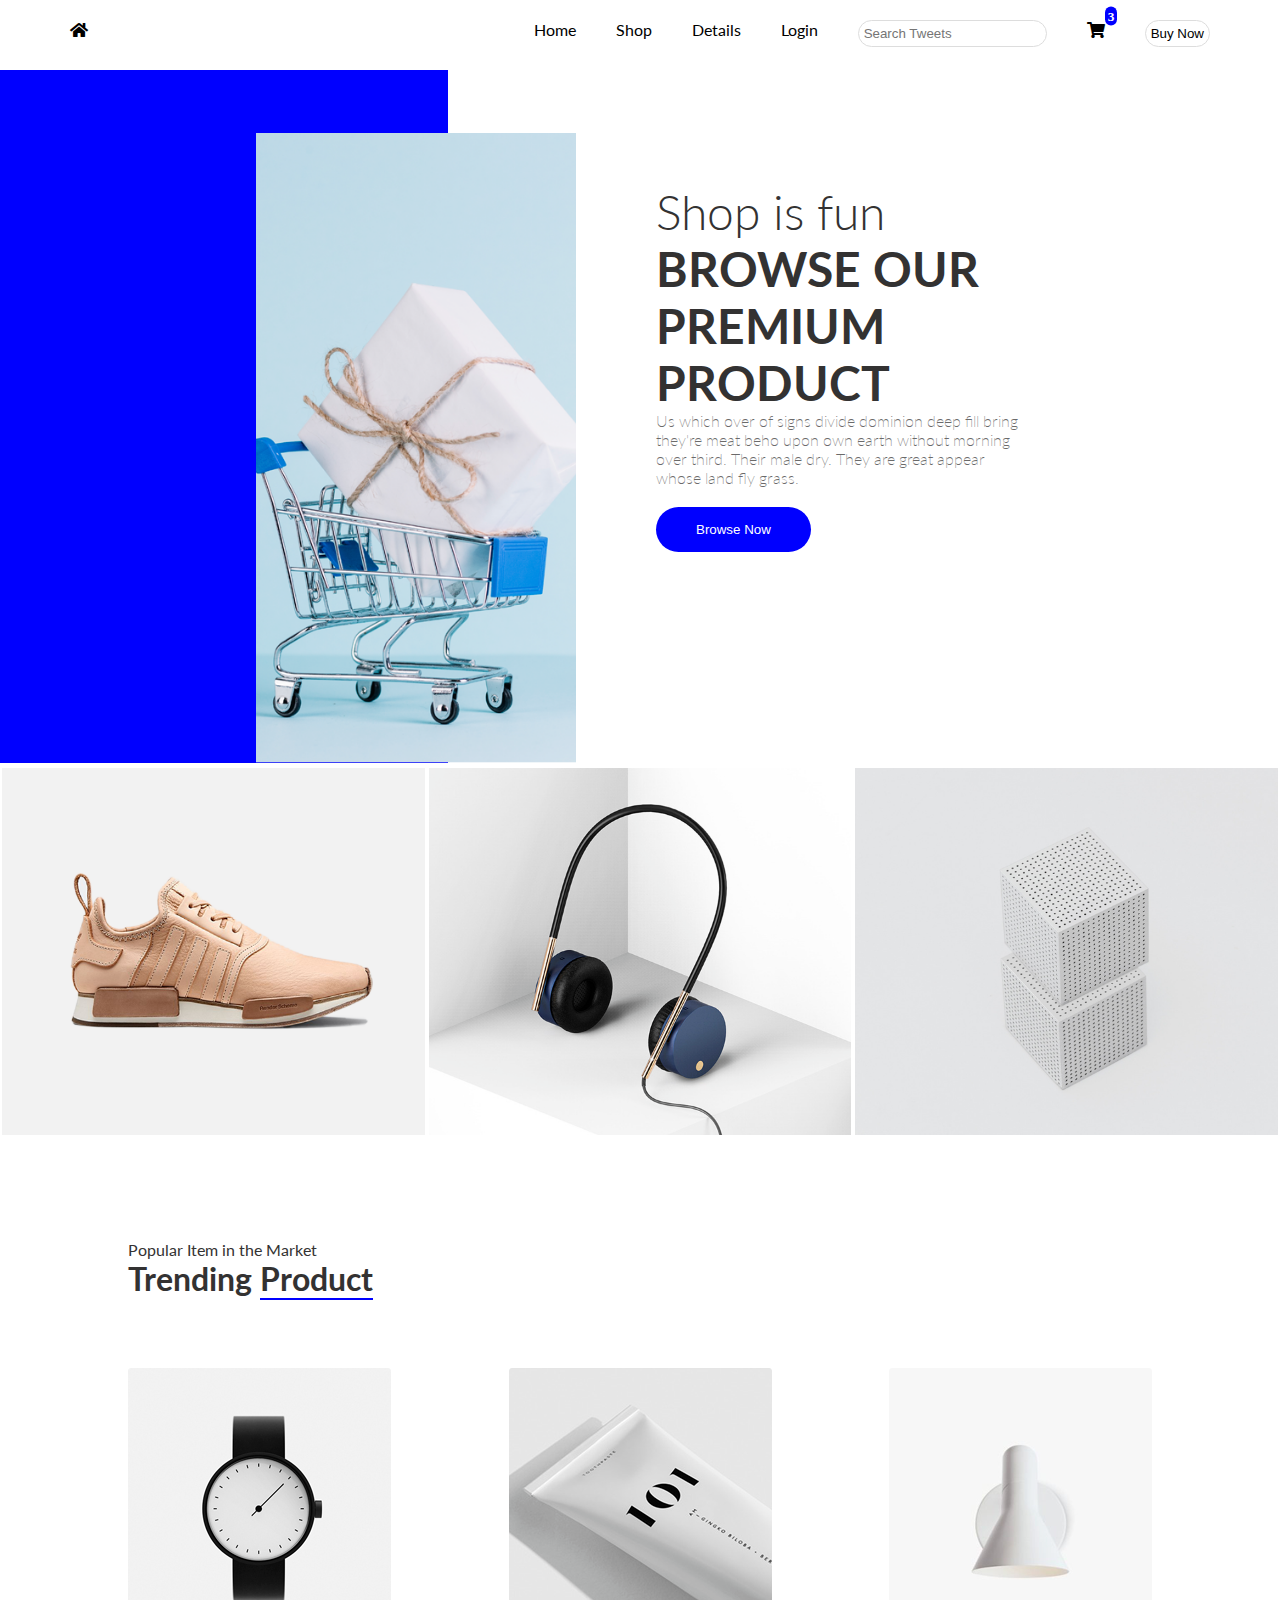
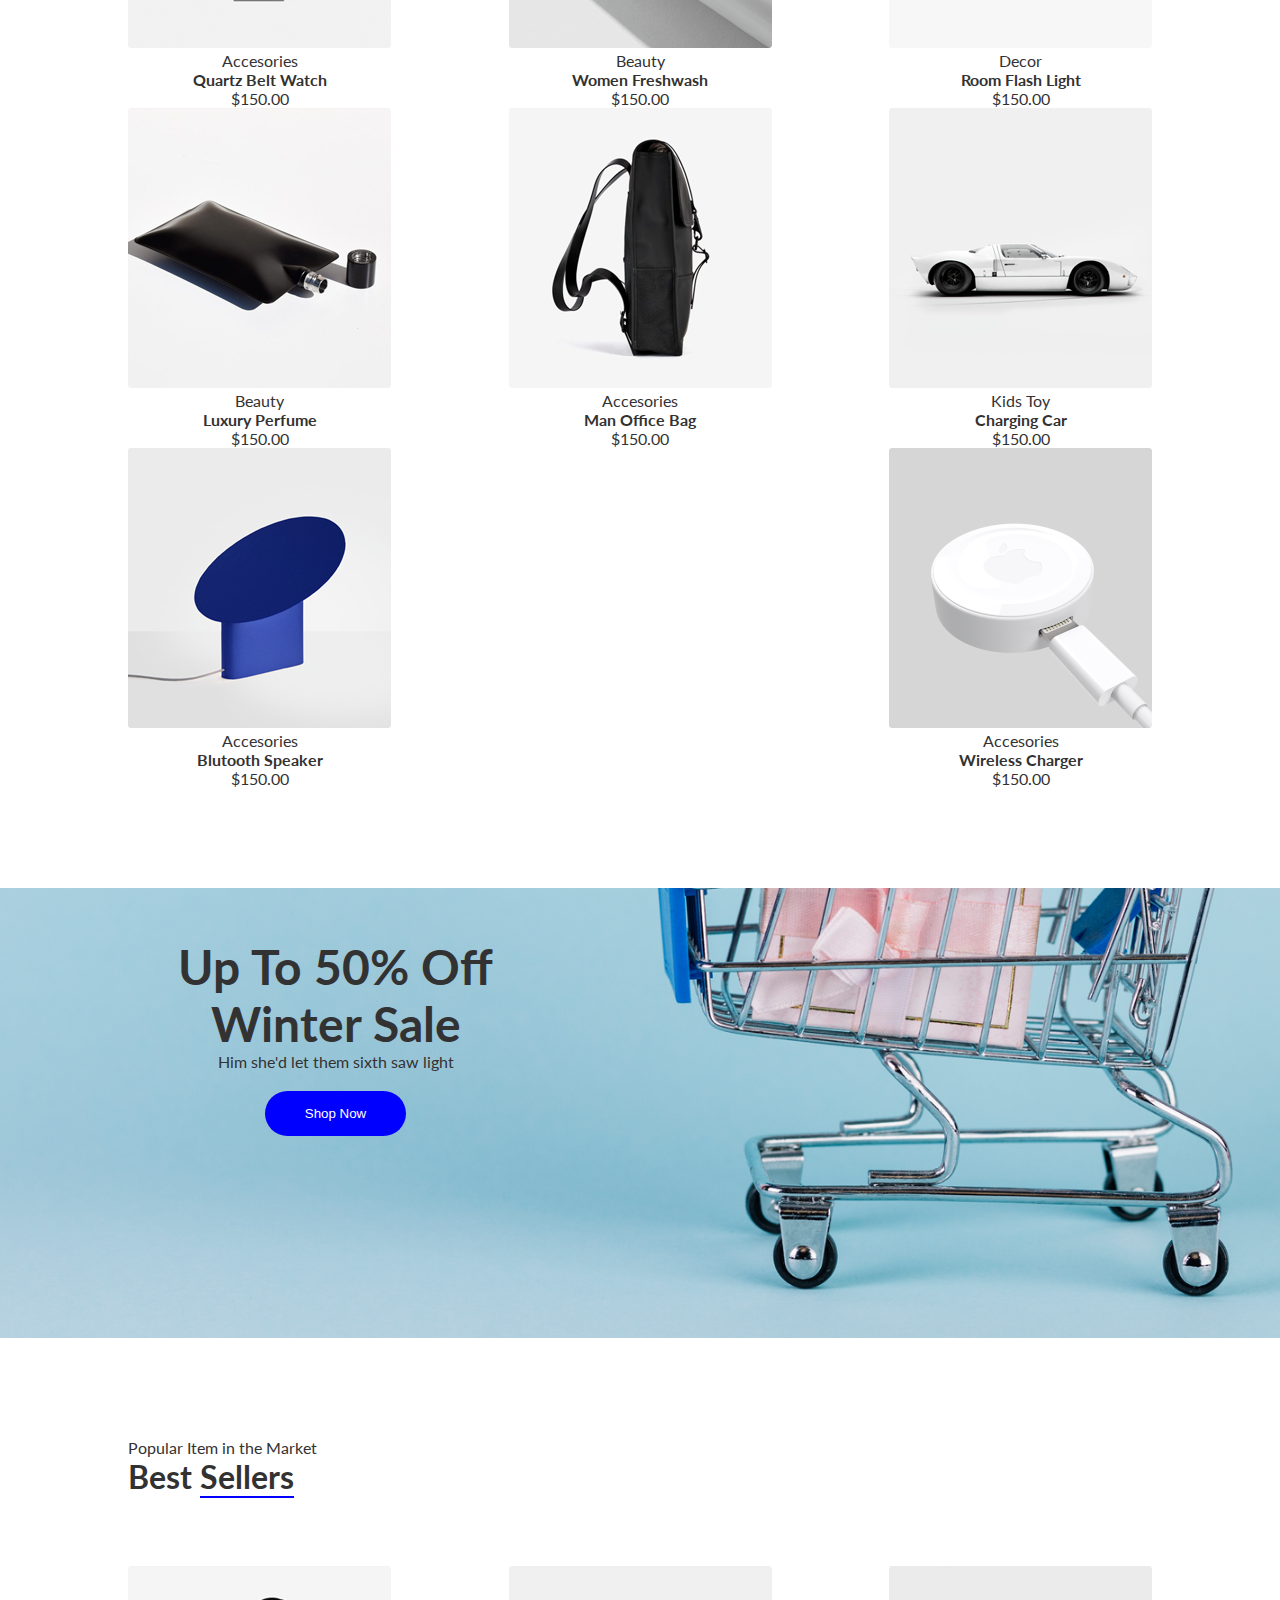
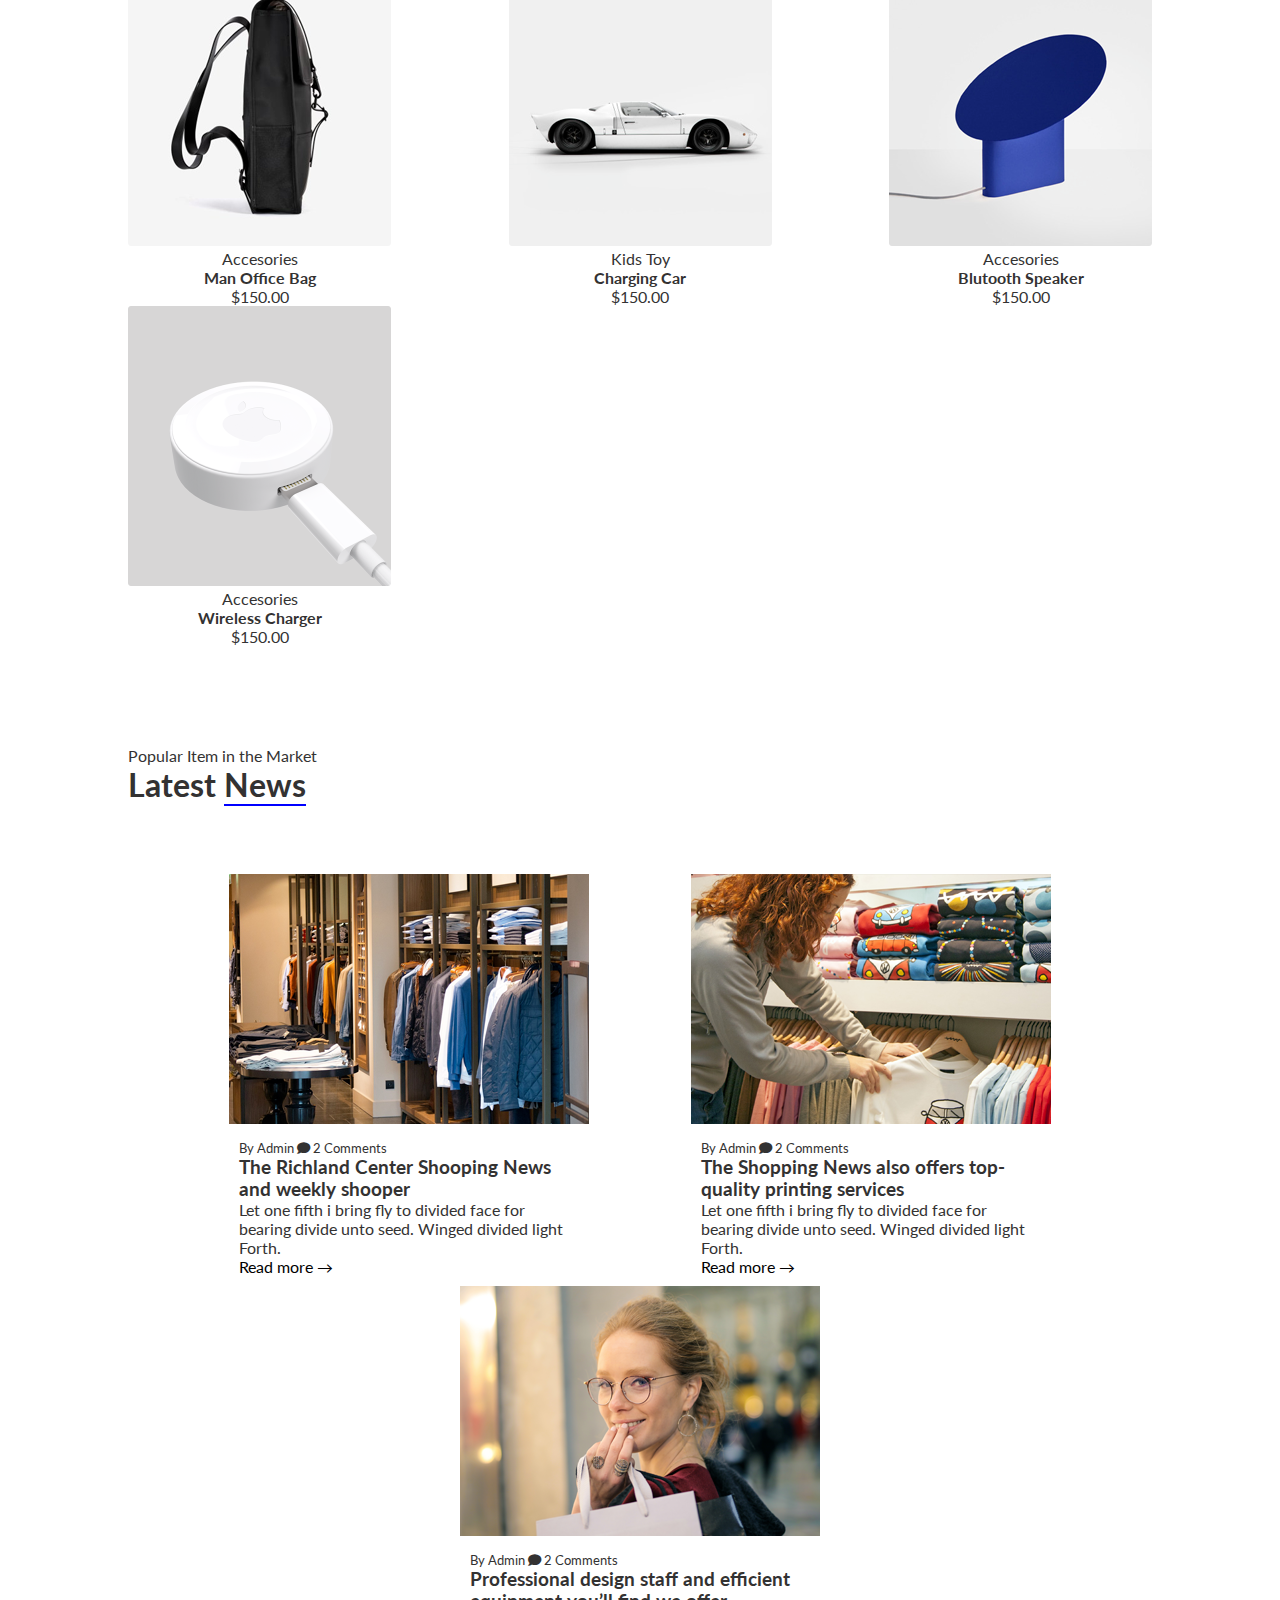
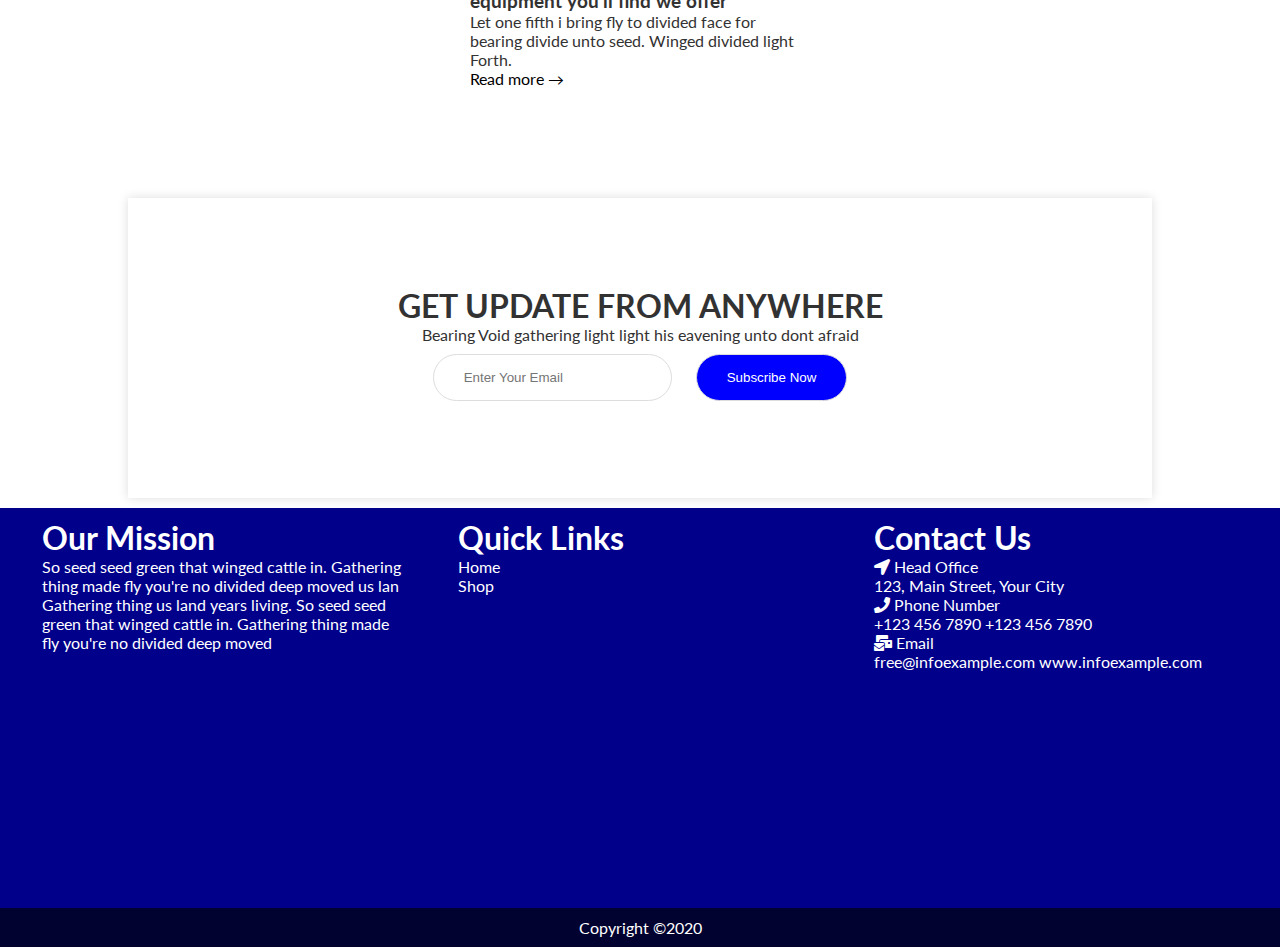
<file: index.html>
<!DOCTYPE html>
<html lang="en">
  <head>
    <meta charset="UTF-8" />
    <meta name="viewport" content="width=device-width, initial-scale=1.0" />
    <link rel="stylesheet" href="style.css" />
    <link rel="stylesheet" href="./font_awesome/css/all.css" />
    <link href="https://fonts.googleapis.com/css2?family=Lato:wght@100;300;400;700&display=swap" rel="stylesheet">
    <title>Home Page</title>
  </head>
  <body>
    <div class="section-zero">
      <ul class="navbar">
        <li class="logo">
          <a href="./index.html"><i class="fa fa-home"></i></a>
        </li>
        <li class="item"><a href="./index.html">Home</a></li>
        <li class="item"><a href="./shop.html">Shop</a></li>
        <li class="item"><a href="./product_details.html">Details</a></li>
        <li class="item"><a href="./login.html">Login</a></li>
        <li class="item"><input type="text" placeholder="Search Tweets" /></li>
        <li class="item">
          <a href="./cart.html"
            ><i class="fa fa-shopping-cart"
              ><small id="cart-count">3</small></i
            ></a
          >
        </li>
        <li class="item">
          <a href="./checkout.html"><button>Buy Now</button></a>
        </li>
        <li class="toggle">
          <a href="#"><i onclick="handleToggle()" class="fa fa-bars"></i></a>
        </li>
      </ul>
    </div>
    <div class="section-one">
      <div class="blue"></div>
      <div class="light-blue"></div>
      <div class="white"></div>
      <div class="text">
        <div class="content">
          <h1 class="light-h-one">
            Shop is fun
          </h1>
          <h1 class="bold-h-one">BROWSE OUR PREMIUM PRODUCT</h1>
          <p class="thin-p">
            Us which over of signs divide dominion deep fill bring they're meat
            beho upon own earth without morning over third. Their male dry. They
            are great appear whose land fly grass.
          </p>
          <a href="./shop.html"><button>Browse Now</button></a>
        </div>
      </div>
    </div>
    <div class="section-three">
      <div class="item">
        <img src="./home/hero-slide1.png" width="100%" alt="" />
        <div class="text">
          <p>Sneaker for Unisex</p>
          <p>Fashion</p>
        </div>
      </div>
      <div class="item">
        <img src="./home/hero-slide2.png" width="100%" alt="" />
        <div class="text">
          <p>Bluetooth Spaeker</p>
          <p>Accesories Items</p>
        </div>
      </div>
      <div class="item">
        <img src="./home/hero-slide3.png" width="100%" alt="" />
        <div class="text">
          <p>Toy Car</p>
          <p>Accesories Items</p>
        </div>
      </div>
    </div>
    <div class="section-four">
      <p>
        Popular Item in the Market
      </p>
      <h1>Trending <span class="underlined">Product</span></h1>
      <div class="items">
        <div class="item">
          <div class="image">
            <img src="./product/product1.png" alt="" />
            <div class="action-buttons">
              <i class="fa fa-search"></i>
              <i class="fa fa-shopping-cart"></i>
              <i class="fa fa-heart"></i>
            </div>
          </div>
          <div class="details">
            <p>Accesories</p>
            <p><b>Quartz Belt Watch</b></p>
            <p>$150.00</p>
          </div>
        </div>
        <div class="item">
          <div class="image">
            <img src="./product/product2.png" alt="" />
            <div class="action-buttons">
              <i class="fa fa-search"></i>
              <i class="fa fa-shopping-cart"></i>
              <i class="fa fa-heart"></i>
            </div>
          </div>
          <div class="details">
            <p>Beauty</p>
            <p><b> Women Freshwash</b></p>
            <p>$150.00</p>
          </div>
        </div>
        <div class="item">
          <div class="image">
            <img src="./product/product3.png" alt="" />
            <div class="action-buttons">
              <i class="fa fa-search"></i>
              <i class="fa fa-shopping-cart"></i>
              <i class="fa fa-heart"></i>
            </div>
          </div>
          <div class="details">
            <p>Decor</p>
            <p><b> Room Flash Light</b></p>
            <p>$150.00</p>
          </div>
        </div>
        <div class="item">
          <div class="image">
            <img src="./product/product4.png" alt="" />
            <div class="action-buttons">
              <i class="fa fa-search"></i>
              <i class="fa fa-shopping-cart"></i>
              <i class="fa fa-heart"></i>
            </div>
          </div>
          <div class="details">
            <p>Beauty</p>
            <p><b> Luxury Perfume </b></p>
            <p>$150.00</p>
          </div>
        </div>
        <div class="item">
          <div class="image">
            <img src="./product/product5.png" alt="" />
            <div class="action-buttons">
              <i class="fa fa-search"></i>
              <i class="fa fa-shopping-cart"></i>
              <i class="fa fa-heart"></i>
            </div>
          </div>
          <div class="details">
            <p>Accesories</p>
            <p><b> Man Office Bag</b></p>
            <p>$150.00</p>
          </div>
        </div>
        <div class="item">
          <div class="image">
            <img src="./product/product6.png" alt="" />
            <div class="action-buttons">
              <i class="fa fa-search"></i>
              <i class="fa fa-shopping-cart"></i>
              <i class="fa fa-heart"></i>
            </div>
          </div>
          <div class="details">
            <p>Kids Toy</p>
            <p><b> Charging Car</b></p>
            <p>$150.00</p>
          </div>
        </div>
        <div class="item">
          <div class="image">
            <img src="./product/product7.png" alt="" />
            <div class="action-buttons">
              <i class="fa fa-search"></i>
              <i class="fa fa-shopping-cart"></i>
              <i class="fa fa-heart"></i>
            </div>
          </div>
          <div class="details">
            <p>Accesories</p>
            <p><b>Blutooth Speaker</b></p>
            <p>$150.00</p>
          </div>
        </div>
        <div class="item">
          <div class="image">
            <img src="./product/product8.png" alt="" />
            <div class="action-buttons">
              <i class="fa fa-search"></i>
              <i class="fa fa-shopping-cart"></i>
              <i class="fa fa-heart"></i>
            </div>
          </div>
          <div class="details">
            <p>Accesories</p>
            <p><b>Wireless Charger</b></p>
            <p>$150.00</p>
          </div>
        </div>
      </div>
    </div>
    <div class="section-five">
      <div class="text">
        <h1>
          Up To 50% Off
        </h1>
        <h1>Winter Sale</h1>
        <p>Him she'd let them sixth saw light</p>
        <a href="./shop.html"><button>Shop Now</button></a>
      </div>
    </div>
    <div class="section-six">
      <p>
        Popular Item in the Market
      </p>
      <h1>Best <span class="underlined">Sellers</span></h1>
      <div class="items">
        <div class="item">
          <div class="image">
            <img src="./product/product5.png" alt="" />
            <div class="action-buttons">
              <i class="fa fa-search"></i>
              <i class="fa fa-shopping-cart"></i>
              <i class="fa fa-heart"></i>
            </div>
          </div>
          <div class="details">
            <p>Accesories</p>
            <p><b> Man Office Bag</b></p>
            <p>$150.00</p>
          </div>
        </div>
        <div class="item">
          <div class="image">
            <img src="./product/product6.png" alt="" />
            <div class="action-buttons">
              <i class="fa fa-search"></i>
              <i class="fa fa-shopping-cart"></i>
              <i class="fa fa-heart"></i>
            </div>
          </div>
          <div class="details">
            <p>Kids Toy</p>
            <p><b> Charging Car</b></p>
            <p>$150.00</p>
          </div>
        </div>
        <div class="item">
          <div class="image">
            <img src="./product/product7.png" alt="" />
            <div class="action-buttons">
              <i class="fa fa-search"></i>
              <i class="fa fa-shopping-cart"></i>
              <i class="fa fa-heart"></i>
            </div>
          </div>
          <div class="details">
            <p>Accesories</p>
            <p><b>Blutooth Speaker</b></p>
            <p>$150.00</p>
          </div>
        </div>
        <div class="item">
          <div class="image">
            <img src="./product/product8.png" alt="" />
            <div class="action-buttons">
              <i class="fa fa-search"></i>
              <i class="fa fa-shopping-cart"></i>
              <i class="fa fa-heart"></i>
            </div>
          </div>
          <div class="details">
            <p>Accesories</p>
            <p><b>Wireless Charger</b></p>
            <p>$150.00</p>
          </div>
        </div>
      </div>
    </div>
    <div class="section-seven">
      <p>
        Popular Item in the Market
      </p>
      <h1>Latest <span class="underlined">News</span></h1>
      <div class="items">
        <div class="item">
          <div class="image">
            <img src="./img/blog/blog1.png" alt="" />
          </div>
          <div class="details">
            <small>By Admin <i class="fa fa-comment"></i> 2 Comments </small>
            <h3>The Richland Center Shooping News and weekly shooper</h3>
            <p>
              Let one fifth i bring fly to divided face for bearing divide unto
              seed. Winged divided light Forth.
            </p>
            <a href="#">Read more &rarr;</a>
          </div>
        </div>
        <div class="item">
          <div class="image">
            <img src="./img/blog/blog2.png" alt="" />
          </div>
          <div class="details">
            <small>By Admin <i class="fa fa-comment"></i> 2 Comments </small>
            <h3>The Shopping News also offers top-quality printing services</h3>
            <p>
              Let one fifth i bring fly to divided face for bearing divide unto
              seed. Winged divided light Forth.
            </p>
            <a href="#">Read more &rarr;</a>
          </div>
        </div>
        <div class="item">
          <div class="image">
            <img src="./img/blog/blog3.png" alt="" />
          </div>
          <div class="details">
            <small>By Admin <i class="fa fa-comment"></i> 2 Comments </small>
            <h3>
              Professional design staff and efficient equipment you’ll find we
              offer
            </h3>
            <p>
              Let one fifth i bring fly to divided face for bearing divide unto
              seed. Winged divided light Forth.
            </p>
            <a href="#">Read more &rarr;</a>
          </div>
        </div>
      </div>
    </div>
    <div class="section-eight">
      <h1>GET UPDATE FROM ANYWHERE</h1>
      <p>Bearing Void gathering light light his eavening unto dont afraid</p>
      <div>
        <input
          type="text"
          name="email"
          id="email"
          placeholder="Enter Your Email"
        />
        <button>Subscribe Now</button>
      </div>
    </div>
    <div class="section-nine">
      <div class="mission">
        <h1>Our Mission</h1>
        <p>
          So seed seed green that winged cattle in. Gathering thing made fly
          you're no divided deep moved us lan Gathering thing us land years
          living. So seed seed green that winged cattle in. Gathering thing made
          fly you're no divided deep moved
        </p>
      </div>
      <div class="quick-links">
        <h1>Quick Links</h1>
        <p>
          <a href="./index.html">Home</a>
        </p>
        <p>
          <a href="./shop.html">Shop</a>
        </p>
      </div>
      <div class="contact-us">
        <h1>Contact Us</h1>
        <p><i class="fa fa-location-arrow"></i> Head Office</p>
        <p>
          123, Main Street, Your City
        </p>
        <p>
          <i class="fa fa-phone"></i>
          Phone Number
        </p>
        <p>+123 456 7890 +123 456 7890</p>
        <p>
          <i class="fa fa-mail-bulk"></i>
          Email
        </p>
        <p>free@infoexample.com www.infoexample.com</p>
      </div>
    </div>
    <div class="footer">
      <p>Copyright ©2020</p>
    </div>
    <script src="index.js"></script>
  </body>
</html>
</file>
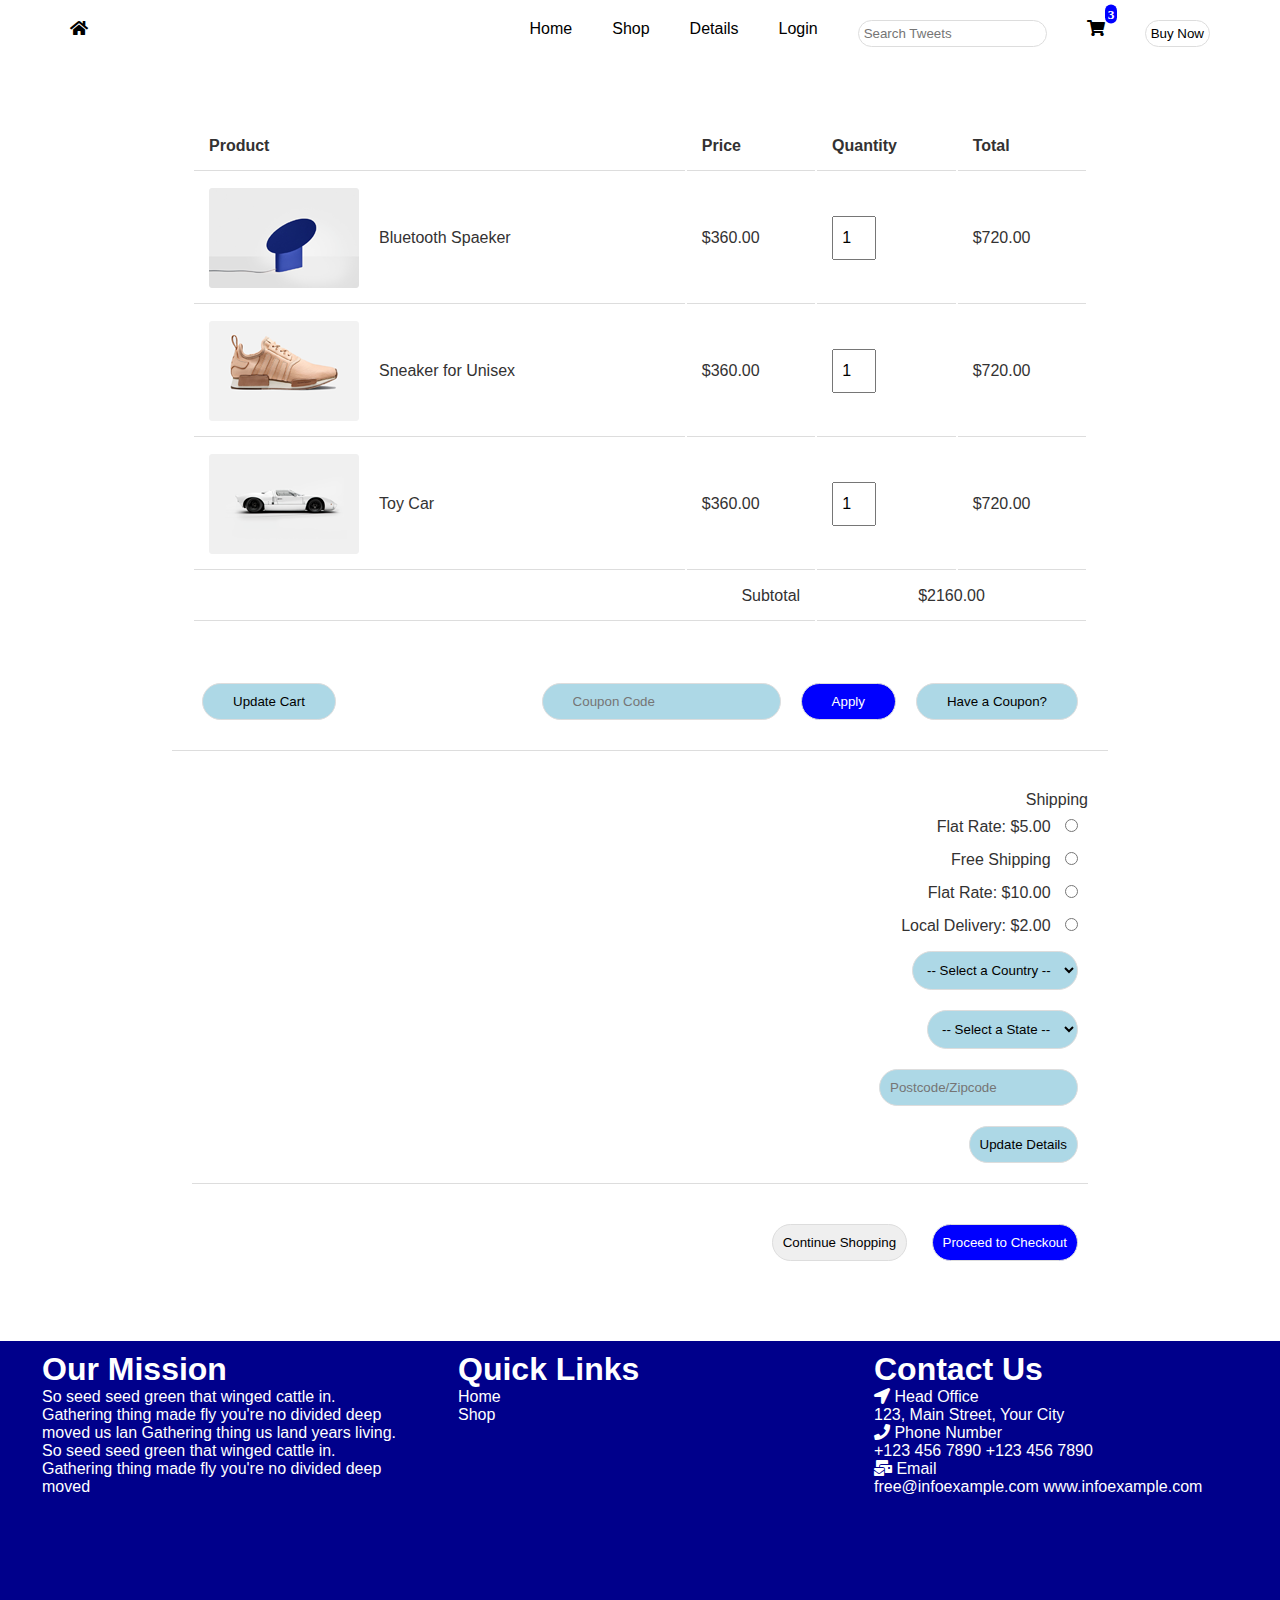
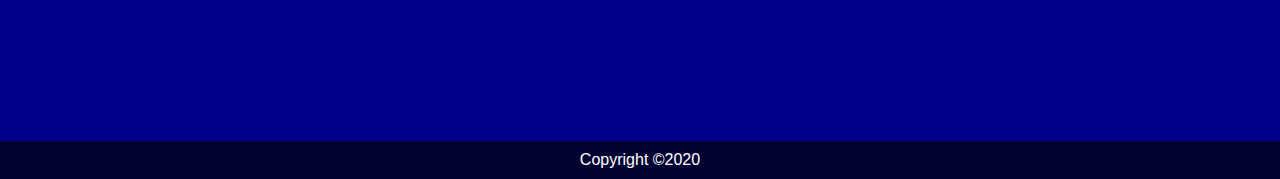
<file: cart.html>
<!DOCTYPE html>
<html lang="en">
  <head>
    <meta charset="UTF-8" />
    <meta name="viewport" content="width=device-width, initial-scale=1.0" />
    <link rel="stylesheet" href="style.css" />
    <link rel="stylesheet" href="../font_awesome/css/all.css" />
    <title>Cart</title>
  </head>
  <body>
    <div class="section-zero">
      <ul class="navbar">
        <li class="logo">
          <a href="./index.html"><i class="fa fa-home"></i></a>
        </li>
        <li class="item"><a href="./index.html">Home</a></li>
        <li class="item"><a href="./shop.html">Shop</a></li>
        <li class="item"><a href="./product_details.html">Details</a></li>
        <li class="item"><a href="./login.html">Login</a></li>
        <li class="item"><input type="text" placeholder="Search Tweets" /></li>
        <li class="item">
          <a href="./cart.html"
            ><i class="fa fa-shopping-cart"
              ><small id="cart-count">3</small></i
            ></a
          >
        </li>
        <li class="item">
          <a href="./checkout.html"><button>Buy Now</button></a>
        </li>
        <li class="toggle">
          <a href="#"><i onclick="handleToggle()" class="fa fa-bars"></i></a>
        </li>
      </ul>
    </div>
    <div class="cart-products-table">
      <table>
        <tr>
          <th>Product</th>
          <th>Price</th>
          <th>Quantity</th>
          <th>Total</th>
        </tr>
        <tr>
          <td id="t">
            <img src="./img/cart/cart1.png" alt="" />
            <span> Bluetooth Spaeker</span>
          </td>
          <td>$360.00</td>
          <td><input type="number" value="1" /></td>
          <td>$720.00</td>
        </tr>
        <tr>
          <td id="t">
            <img src="./img/cart/cart2.png" alt="" />
            <span> Sneaker for Unisex</span>
          </td>
          <td>$360.00</td>
          <td><input type="number" value="1" /></td>
          <td>$720.00</td>
        </tr>
        <tr>
          <td id="t">
            <img src="./img/cart/cart3.png" alt="" />
            <span> Toy Car</span>
          </td>
          <td>$360.00</td>
          <td><input type="number" value="1" /></td>
          <td>$720.00</td>
        </tr>
        <tr>
          <td style="text-align: right;" colspan="2">Subtotal</td>
          <td style="text-align: center;" colspan="2">$2160.00</td>
        </tr>
      </table>
    </div>
    <div class="cart-action-buttons">
      <button id="update">Update Cart</button>
      <input type="text" placeholder="Coupon Code" />
      <button id="apply">Apply</button>
      <button>Have a Coupon?</button>
    </div>
    <div class="shipping-fee">
      Shipping
      <p>
        <label for="shipping-one">Flat Rate: $5.00</label>
        <input type="radio" name="shipping-fee" id="shipping-one" />
      </p>
      <p>
        <label for="shipping-one">Free Shipping</label>
        <input type="radio" name="shipping-fee" id="shipping-one" />
      </p>
      <p>
        <label for="shipping-one">Flat Rate: $10.00</label>
        <input type="radio" name="shipping-fee" id="shipping-one" />
      </p>
      <p>
        <label for="shipping-one">Local Delivery: $2.00</label>
        <input type="radio" name="shipping-fee" id="shipping-one" />
      </p>
      <p>
        <select name="country" id="country">
          <option value="a">-- Select a Country --</option>
          <option value="a">Nigeria</option>
          <option value="a">South-Africa</option>
          <option value="a">Ghana</option>
        </select>
      </p>
      <p>
        <select name="country" id="country">
          <option value="a">-- Select a State --</option>
          <option value="a">Lagos</option>
          <option value="a">Oyo</option>
        </select>
      </p>
      <p><input type="text" placeholder="Postcode/Zipcode" /></p>
      <button>Update Details</button>
    </div>
    <div class="purchase-button">
      <a href="./shop.html"><button>Continue Shopping</button></a>
      <a href="./checkout.html"
        ><button id="checkout-button">Proceed to Checkout</button></a
      >
    </div>
    <div class="section-nine">
      <div class="mission">
        <h1>Our Mission</h1>
        <p>
          So seed seed green that winged cattle in. Gathering thing made fly
          you're no divided deep moved us lan Gathering thing us land years
          living. So seed seed green that winged cattle in. Gathering thing made
          fly you're no divided deep moved
        </p>
      </div>
      <div class="quick-links">
        <h1>Quick Links</h1>
        <p>
          <a href="./index.html">Home</a>
        </p>
        <p>
          <a href="./shop.html">Shop</a>
        </p>
      </div>
      <div class="contact-us">
        <h1>Contact Us</h1>
        <p><i class="fa fa-location-arrow"></i> Head Office</p>
        <p>
          123, Main Street, Your City
        </p>
        <p>
          <i class="fa fa-phone"></i>
          Phone Number
        </p>
        <p>+123 456 7890 +123 456 7890</p>
        <p>
          <i class="fa fa-mail-bulk"></i>
          Email
        </p>
        <p>free@infoexample.com www.infoexample.com</p>
      </div>
    </div>
    <div class="footer">
      <p>Copyright ©2020</p>
    </div>
    <script src="./index.js"></script>
  </body>
</html>
</file>
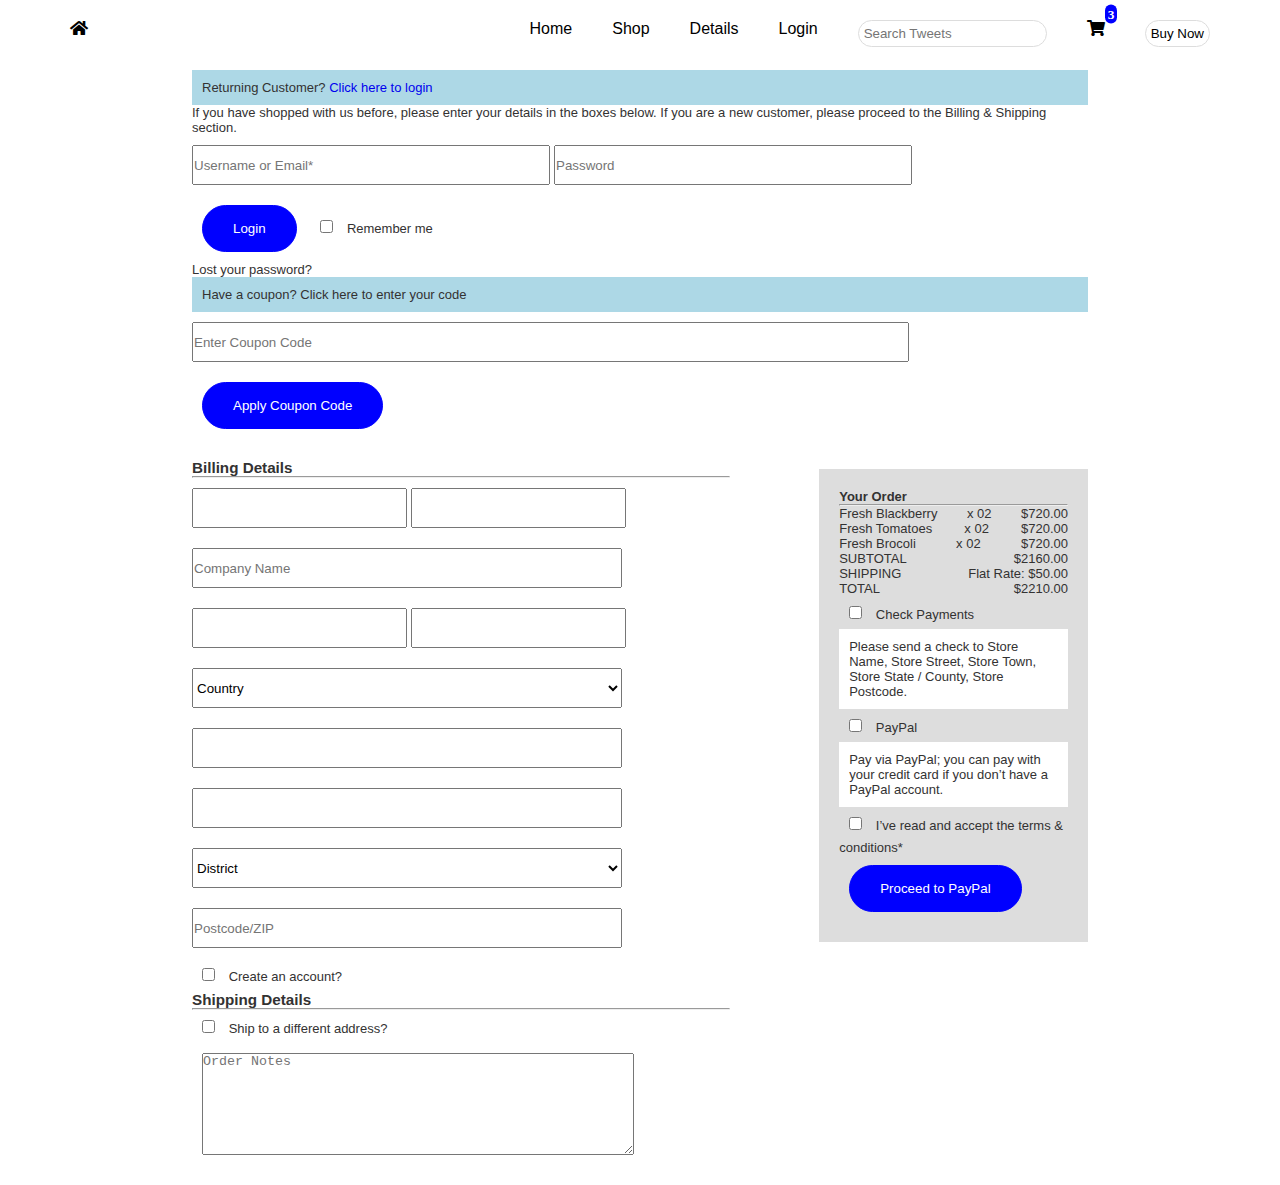
<file: checkout.html>
<!DOCTYPE html>
<html lang="en">
  <head>
    <meta charset="UTF-8" />
    <meta name="viewport" content="width=device-width, initial-scale=1.0" />
    <link rel="stylesheet" href="style.css" />
    <link rel="stylesheet" href="../font_awesome/css/all.css" />
    <title>Checkout</title>
  </head>
  <body>
    <div class="section-zero">
      <ul class="navbar">
        <li class="logo">
          <a href="./index.html"><i class="fa fa-home"></i></a>
        </li>
        <li class="item"><a href="./index.html">Home</a></li>
        <li class="item"><a href="./shop.html">Shop</a></li>
        <li class="item"><a href="./product_details.html">Details</a></li>
        <li class="item"><a href="./login.html">Login</a></li>
        <li class="item"><input type="text" placeholder="Search Tweets" /></li>
        <li class="item">
          <a href="./cart.html"
            ><i class="fa fa-shopping-cart"
              ><small id="cart-count">3</small></i
            ></a
          >
        </li>
        <li class="item">
          <a href="./checkout.html"><button>Buy Now</button></a>
        </li>
        <li class="toggle">
          <a href="#"><i onclick="handleToggle()" class="fa fa-bars"></i></a>
        </li>
      </ul>
    </div>
    <div class="checkout">
      <div class="login-new-customer">
        <p class="login-new-customer__blue_bc">
          Returning Customer? <a href="./login.html">Click here to login</a>
        </p>
        <p>
          If you have shopped with us before, please enter your details in the
          boxes below. If you are a new customer, please proceed to the Billing
          & Shipping section.
        </p>
        <input
          type="text"
          placeholder="Username or Email*"
          class="small_size"
        />
        <input type="text" placeholder="Password" class="small_size" />
        <p>
          <a href="./login.html"><button>Login</button></a>
          <input type="checkbox" id="checkbox" />
          <label for="checkbox">Remember me</label>
        </p>
        <p>Lost your password?</p>
      </div>
      <div class="add-coupon">
        <p class="login-new-customer__blue_bc">
          Have a coupon? Click here to enter your code
        </p>
        <input type="text" placeholder="Enter Coupon Code" class="big_size" />
        <p><button>Apply Coupon Code</button></p>
      </div>
      <div class="login-new-customer__row">
        <div class="login-new-customer__column--one">
          <div class="billing-details">
            <h3>Billing Details</h3>
            <hr />
            <input type="text" class="small_size" />
            <input type="text" class="small_size" />
            <input type="text" placeholder="Company Name" class="big_size" />
            <input type="text" class="small_size" />
            <input type="text" class="small_size" />
            <select type="text" class="big_size">
              <option value="c">Country</option>
              <option value="c">Country</option>
              <option value="c">Country</option>
            </select>
            <input type="text" class="big_size" />
            <input type="text" class="big_size" />
            <select type="text" class="big_size">
              <option value="d">District</option>
              <option value="d">District</option>
              <option value="d">District</option>
            </select>
            <input type="text" placeholder="Postcode/ZIP" class="big_size" />
            <p>
              <input type="checkbox" id="new-acc" />
              <label for="new-acc">Create an account?</label>
            </p>
          </div>
          <div class="shipping-details">
            <h3>Shipping Details</h3>
            <hr />
            <input type="checkbox" id="new-acc" />
            <label for="new-acc"> Ship to a different address?</label>
            <textarea
              name="order-note"
              id="order-note"
              placeholder="Order Notes"
              style="display: block; width: 80%; height: 100px;"
            ></textarea>
          </div>
        </div>
        <div class="login-new-customer__column--two">
          <div class="order">
            <h4>Your Order</h4>
            <hr />
            <div class="order__row">
              <p>Fresh Blackberry</p>
              <p>x 02</p>
              <p>$720.00</p>
            </div>
            <div class="order__row">
              <p>Fresh Tomatoes</p>
              <p>x 02</p>
              <p>$720.00</p>
            </div>
            <div class="order__row">
              <p>Fresh Brocoli</p>
              <p>x 02</p>
              <p>$720.00</p>
            </div>
            <div class="order__row">
              <p>SUBTOTAL</p>
              <p>$2160.00</p>
            </div>
            <div class="order__row">
              <p>SHIPPING</p>
              <p>Flat Rate: $50.00</p>
            </div>
            <div class="order__row">
              <p>TOTAL</p>
              <p>$2210.00</p>
            </div>
            <input type="checkbox" name="" id="check_payment" />
            <label for="check_payment">Check Payments</label>
            <p class="white_bc small_text">
              Please send a check to Store Name, Store Street, Store Town, Store
              State / County, Store Postcode.
            </p>
            <input type="checkbox" name="" id="paypal" />
            <label for="paypal">PayPal</label>
            <p class="white_bc small_text">
              Pay via PayPal; you can pay with your credit card if you don’t
              have a PayPal account.
            </p>
            <input type="checkbox" name="" id="terms" />
            <label for="terms"
              >I’ve read and accept the terms & conditions*</label
            >
            <button>Proceed to PayPal</button>
          </div>
        </div>
      </div>
    </div>
    <script src="./index.js"></script>
  </body>
</html>
</file>
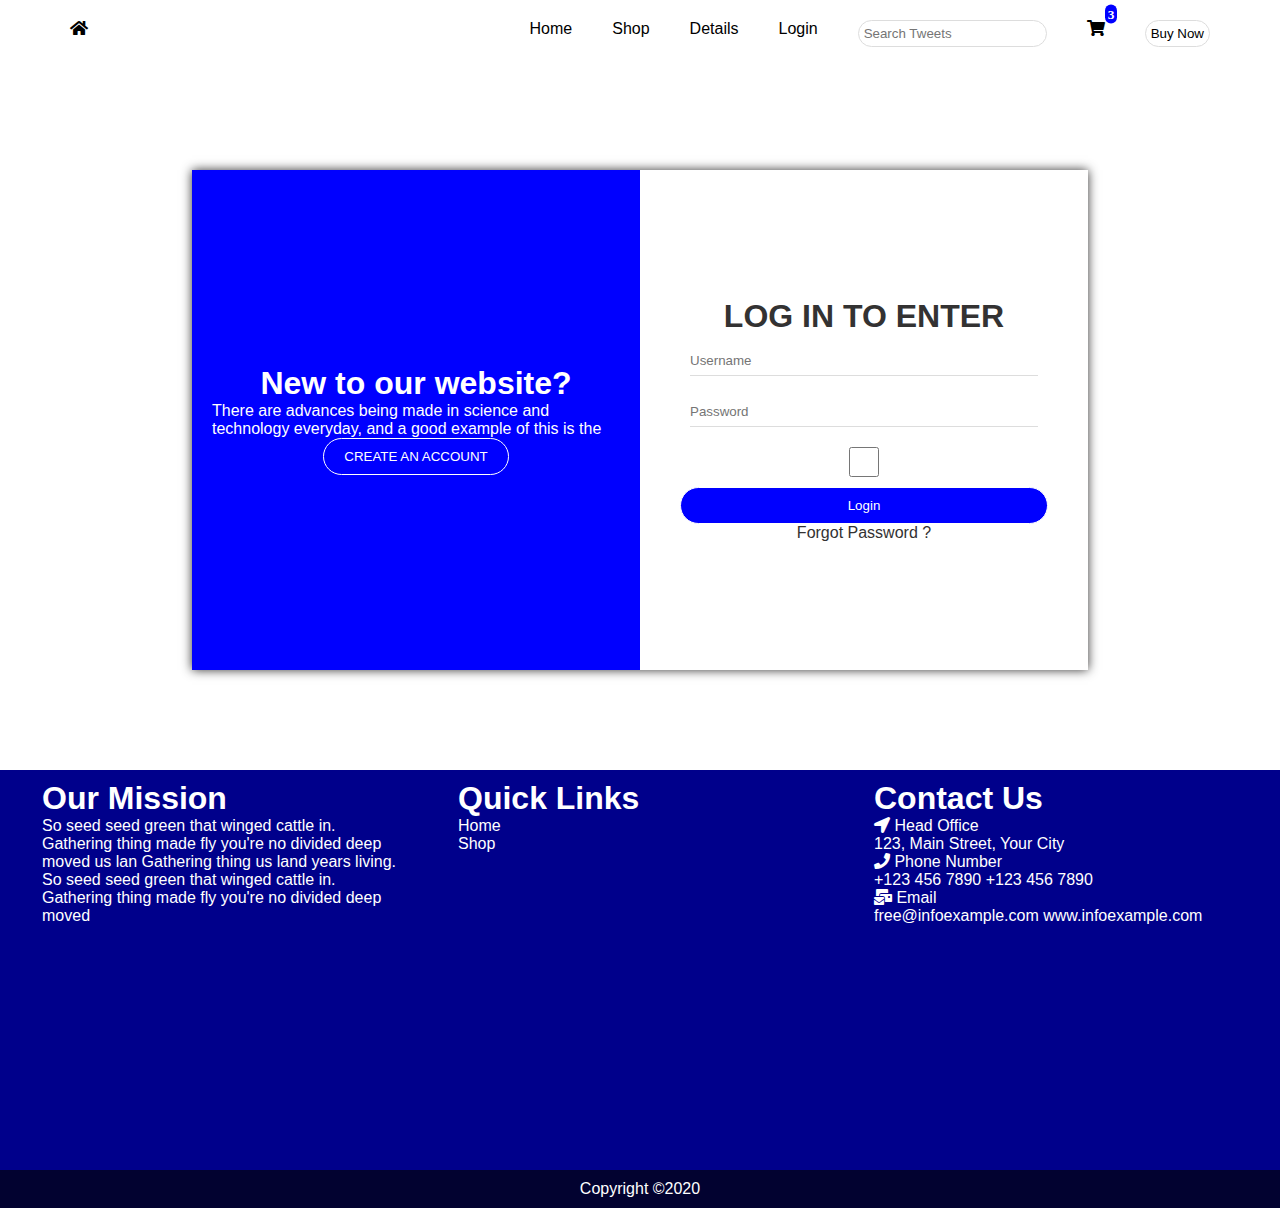
<file: login.html>
<!DOCTYPE html>
<html lang="en">
  <head>
    <meta charset="UTF-8" />
    <meta name="viewport" content="width=device-width, initial-scale=1.0" />
    <link rel="stylesheet" href="style.css" />
    <link rel="stylesheet" href="../font_awesome/css/all.min.css" />
    <title>Login</title>
  </head>
  <body>
    <div class="section-zero">
      <ul class="navbar">
        <li class="logo">
          <a href="./index.html"><i class="fa fa-home"></i></a>
        </li>
        <li class="item"><a href="./index.html">Home</a></li>
        <li class="item"><a href="./shop.html">Shop</a></li>
        <li class="item"><a href="./product_details.html">Details</a></li>
        <li class="item"><a href="./login.html">Login</a></li>
        <li class="item"><input type="text" placeholder="Search Tweets" /></li>
        <li class="item">
          <a href="./cart.html"
            ><i class="fa fa-shopping-cart"
              ><small id="cart-count">3</small></i
            ></a
          >
        </li>
        <li class="item">
          <a href="./checkout.html"><button>Buy Now</button></a>
        </li>
        <li class="toggle">
          <a href="#"><i onclick="handleToggle()" class="fa fa-bars"></i></a>
        </li>
      </ul>
    </div>
    <div class="login">
      <div class="login-section-one">
        <h1>New to our website?</h1>
        <p>
          There are advances being made in science and technology everyday, and
          a good example of this is the
        </p>
        <a href="register.html"><button id="call-to-register-button">CREATE AN ACCOUNT</button></a>
      </div>
      <div class="login-section-two">
        <h1>LOG IN TO ENTER</h1>
        <input type="text" placeholder="Username" />
        <input type="password" placeholder="Password" />
        <input type="checkbox" id="checkbox" />
        <button>Login</button>
        <p>Forgot Password ?</p>
      </div>
    </div>
    <div class="section-nine">
      <div class="mission">
        <h1>Our Mission</h1>
        <p>
          So seed seed green that winged cattle in. Gathering thing made fly
          you're no divided deep moved us lan Gathering thing us land years
          living. So seed seed green that winged cattle in. Gathering thing made
          fly you're no divided deep moved
        </p>
      </div>
      <div class="quick-links">
        <h1>Quick Links</h1>
        <p>
          <a href="./index.html">Home</a>
        </p>
        <p>
          <a href="./shop.html">Shop</a>
        </p>
      </div>
      <div class="contact-us">
        <h1>Contact Us</h1>
        <p><i class="fa fa-location-arrow"></i> Head Office</p>
        <p>
          123, Main Street, Your City
        </p>
        <p>
          <i class="fa fa-phone"></i>
          Phone Number
        </p>
        <p>+123 456 7890 +123 456 7890</p>
        <p>
          <i class="fa fa-mail-bulk"></i>
          Email
        </p>
        <p>free@infoexample.com www.infoexample.com</p>
      </div>
    </div>
    <div class="footer">
      <p>Copyright ©2020</p>
    </div>
    <script src="./index.js"></script>
  </body>
</html>
</file>
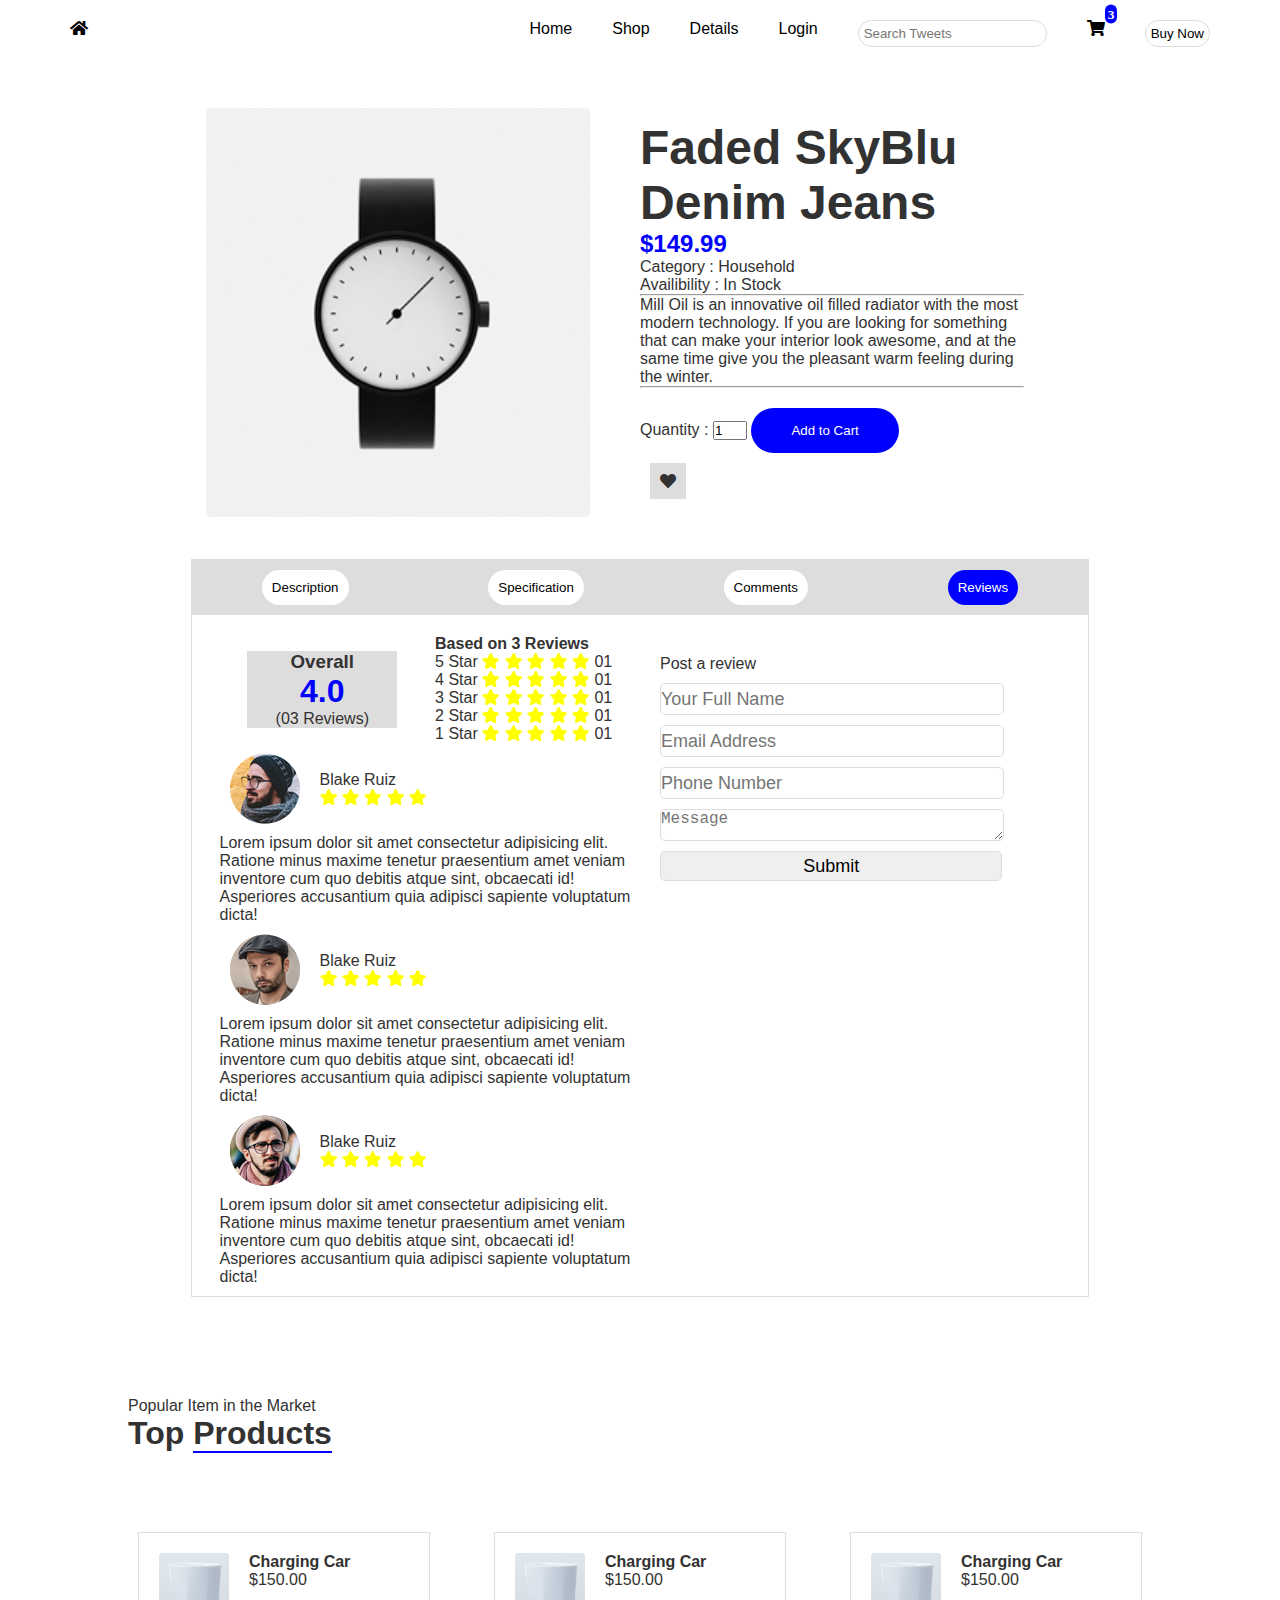
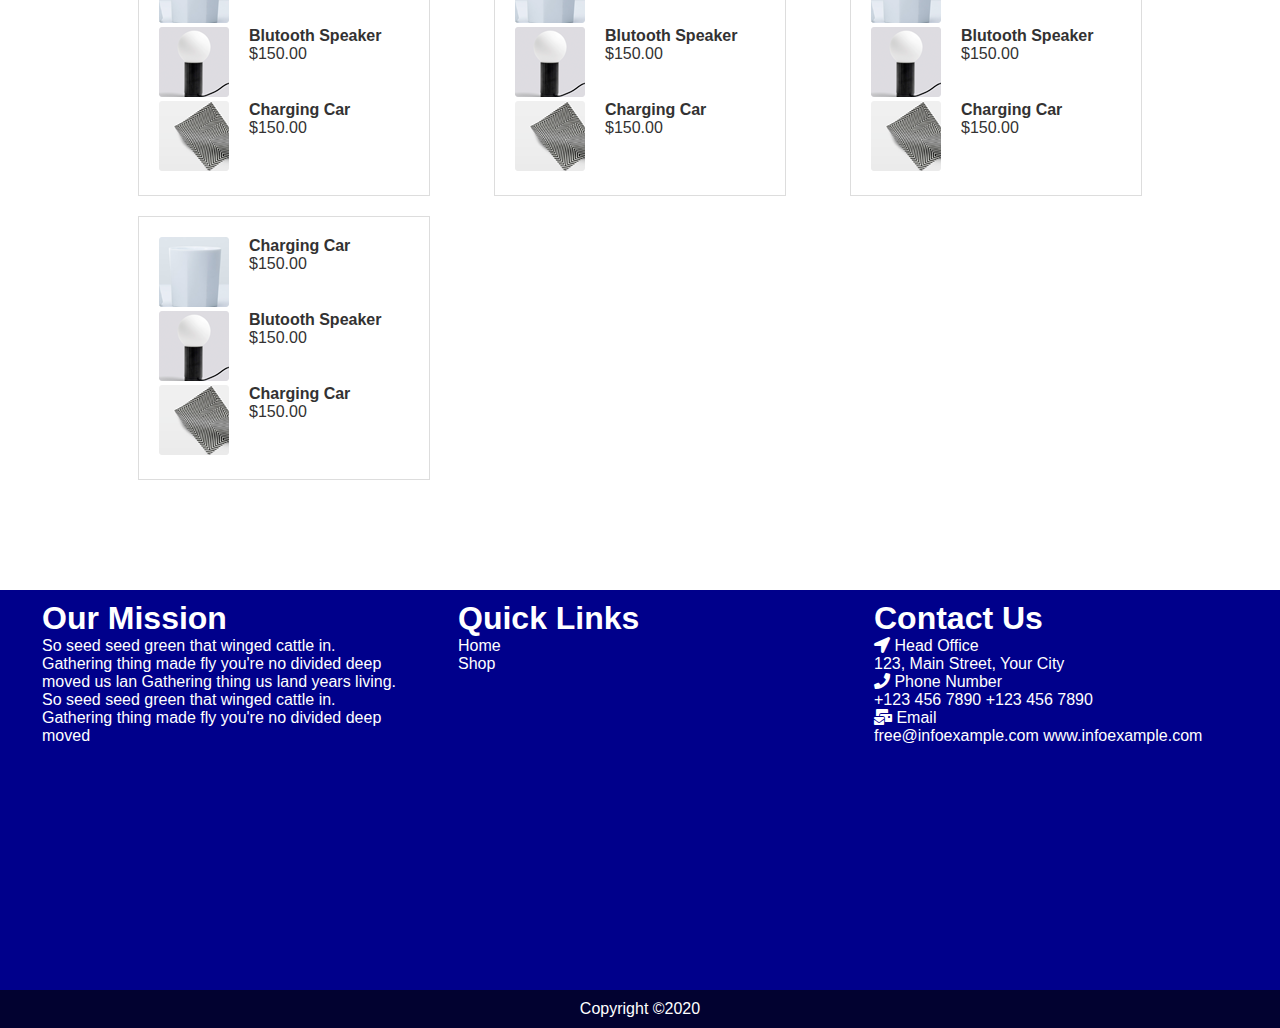
<file: product_details.html>
<!DOCTYPE html>
<html lang="en">
  <head>
    <meta charset="UTF-8" />
    <meta name="viewport" content="width=device-width, initial-scale=1.0" />
    <link rel="stylesheet" href="style.css" />
    <link rel="stylesheet" href="../font_awesome/css/all.min.css" />

    <title>Product Details</title>
  </head>
  <body>
    <div class="section-zero">
      <ul class="navbar">
        <li class="logo">
          <a href="./index.html"><i class="fa fa-home"></i></a>
        </li>
        <li class="item"><a href="./index.html">Home</a></li>
        <li class="item"><a href="./shop.html">Shop</a></li>
        <li class="item"><a href="./product_details.html">Details</a></li>
        <li class="item"><a href="./login.html">Login</a></li>
        <li class="item"><input type="text" placeholder="Search Tweets" /></li>
        <li class="item">
          <a href="./cart.html"
            ><i class="fa fa-shopping-cart"
              ><small id="cart-count">3</small></i
            ></a
          >
        </li>
        <li class="item">
          <a href="./checkout.html"><button>Buy Now</button></a>
        </li>
        <li class="toggle">
          <a href="#"><i onclick="handleToggle()" class="fa fa-bars"></i></a>
        </li>
      </ul>
    </div>
    <div class="product-details">
      <div class="image">
        <img src="./img/product/product1.png" alt="" />
      </div>
      <div class="text">
        <h1>Faded SkyBlu Denim Jeans</h1>
        <h2>$149.99</h2>
        <p>Category : Household</p>
        <p>Availibility : In Stock</p>
        <hr />
        <p>
          Mill Oil is an innovative oil filled radiator with the most modern
          technology. If you are looking for something that can make your
          interior look awesome, and at the same time give you the pleasant warm
          feeling during the winter.
        </p>
        <hr />
        <label for="quantity">Quantity : </label>
        <input type="number" id="quantity" value="1" />
        <a href="./cart.html"> <button>Add to Cart</button></a>
        <p>
          <i class="fa fa-heart"></i>
        </p>
      </div>
    </div>
    <div class="onpage-tab">
      <div class="buttons">
        <button class="tablink" onclick="openPage('Description',this)">
          Description
        </button>
        <button class="tablink" onclick="openPage('Specification',this)">
          Specification
        </button>
        <button class="tablink" onclick="openPage('Comments',this)">
          Comments
        </button>
        <button
          class="tablink"
          id="defaultOpen"
          onclick="openPage('Reviews',this)"
        >
          Reviews
        </button>
      </div>
      <div class="tabcontent" id="Description">
        <p>
          Beryl Cook is one of Britain’s most talented and amusing artists
          .Beryl’s pictures feature women of all shapes and sizes enjoying
          themselves .Born between the two world wars, Beryl Cook eventually
          left Kendrick School in Reading at the age of 15, where she went to
          secretarial school and then into an insurance office. After moving to
          London and then Hampton, she eventually married her next door
          neighbour from Reading, John Cook. He was an officer in the Merchant
          Navy and after he left the sea in 1956, they bought a pub for a year
          before John took a job in Southern Rhodesia with a motor company.
          Beryl bought their young son a box of watercolours, and when showing
          him how to use it, she decided that she herself quite enjoyed
          painting. John subsequently bought her a child’s painting set for her
          birthday and it was with this that she produced her first significant
          work, a half-length portrait of a dark-skinned lady with a vacant
          expression and large drooping breasts. It was aptly named ‘Hangover’
          by Beryl’s husband and It is often frustrating to attempt to plan
          meals that are designed for one. Despite this fact, we are seeing more
          and more recipe books and Internet websites that are dedicated to the
          act of cooking for one. Divorce and the death of spouses or grown
          children leaving for college are all reasons that someone accustomed
          to cooking for more than one would suddenly need to learn how to
          adjust all the cooking practices utilized before into a streamlined
          plan of cooking that is more efficient for one person creating less
        </p>
      </div>
      <div class="tabcontent" id="Specification">
        <div class="specification">
          <p>
            <small>Width</small>
            <small>128mm</small>
          </p>
          <p>
            <small>Height</small>
            <small>508mm</small>
          </p>
          <p>
            <small>Depth</small>
            <small>85mm</small>
          </p>
          <p>
            <small>Weight</small>
            <small>52gm</small>
          </p>
          <p>
            <small>Quality checking</small>
            <small>yes</small>
          </p>
          <p>
            <small>Freshness Duration</small>
            <small>03days</small>
          </p>
          <p>
            <small>When packeting</small>
            <small>Without touch of hand</small>
          </p>
          <p>
            <small>Each Box contains</small>
            <small>60pcs</small>
          </p>
        </div>
      </div>
      <div class="tabcontent" id="Comments">
        <div class="comment-section">
          <div class="comment-list">
            <div class="comment">
              <div class="comment-section-one">
                <img src="./product/review-1.png" alt="" />
                <div>
                  <p>Blake Ruiz</p>
                  <small>12th Feb, 2018 at 05:56 pm</small>
                </div>
                <button>Reply</button>
              </div>
              <p>
                Lorem ipsum dolor sit amet consectetur adipisicing elit. Ratione
                minus maxime tenetur praesentium amet veniam inventore cum quo
                debitis atque sint, obcaecati id! Asperiores accusantium quia
                adipisci sapiente voluptatum dicta!
              </p>
            </div>
            <div class="comment">
              <div class="comment-section-one">
                <img src="./product/review-2.png" alt="" />
                <div>
                  <p>Blake Ruiz</p>
                  <small>12th Feb, 2018 at 05:56 pm</small>
                </div>
                <button>Reply</button>
              </div>
              <p>
                Lorem ipsum dolor sit amet consectetur adipisicing elit. Ratione
                minus maxime tenetur praesentium amet veniam inventore cum quo
                debitis atque sint, obcaecati id! Asperiores accusantium quia
                adipisci sapiente voluptatum dicta!
              </p>
            </div>
            <div class="comment">
              <div class="comment-section-one">
                <img src="./product/review-3.png" alt="" />
                <div>
                  <p>Blake Ruiz</p>
                  <small>12th Feb, 2018 at 05:56 pm</small>
                </div>
                <button>Reply</button>
              </div>
              <p>
                Lorem ipsum dolor sit amet consectetur adipisicing elit. Ratione
                minus maxime tenetur praesentium amet veniam inventore cum quo
                debitis atque sint, obcaecati id! Asperiores accusantium quia
                adipisci sapiente voluptatum dicta!
              </p>
            </div>
          </div>
          <div class="comment-form">
            <p>Post a comment</p>
            <input type="text" placeholder="Your Full Name" />
            <input type="text" placeholder="Email Address" />
            <input type="text" placeholder="Phone Number" />
            <textarea name="message" placeholder="Message" id=""></textarea>
            <input type="submit" />
          </div>
        </div>
      </div>
      <div class="tabcontent" id="Reviews">
        <div class="review-section">
          <div class="review-list">
            <div class="overall-review">
              <div class="overall-review-one">
                <h3>Overall</h3>
                <h1 style="color: blue;">4.0</h1>
                <p>(03 Reviews)</p>
              </div>
              <div class="overall-review-two">
                <h4>Based on 3 Reviews</h4>
                <p>
                  5 Star
                  <i class="fa fa-star"></i>
                  <i class="fa fa-star"></i>
                  <i class="fa fa-star"></i>
                  <i class="fa fa-star"></i>
                  <i class="fa fa-star"></i>
                  01
                </p>
                <p>
                  4 Star
                  <i class="fa fa-star"></i>
                  <i class="fa fa-star"></i>
                  <i class="fa fa-star"></i>
                  <i class="fa fa-star"></i>
                  <i class="fa fa-star"></i>
                  01
                </p>
                <p>
                  3 Star
                  <i class="fa fa-star"></i>
                  <i class="fa fa-star"></i>
                  <i class="fa fa-star"></i>
                  <i class="fa fa-star"></i>
                  <i class="fa fa-star"></i>
                  01
                </p>
                <p>
                  2 Star
                  <i class="fa fa-star"></i>
                  <i class="fa fa-star"></i>
                  <i class="fa fa-star"></i>
                  <i class="fa fa-star"></i>
                  <i class="fa fa-star"></i>
                  01
                </p>
                <p>
                  1 Star
                  <i class="fa fa-star"></i>
                  <i class="fa fa-star"></i>
                  <i class="fa fa-star"></i>
                  <i class="fa fa-star"></i>
                  <i class="fa fa-star"></i>
                  01
                </p>
              </div>
            </div>
            <div class="review">
              <div class="review-section-one">
                <img src="./product/review-1.png" alt="" />
                <div>
                  <p>Blake Ruiz</p>
                  <i class="fa fa-star"></i>
                  <i class="fa fa-star"></i>
                  <i class="fa fa-star"></i>
                  <i class="fa fa-star"></i>
                  <i class="fa fa-star"></i>
                </div>
              </div>
              <p>
                Lorem ipsum dolor sit amet consectetur adipisicing elit. Ratione
                minus maxime tenetur praesentium amet veniam inventore cum quo
                debitis atque sint, obcaecati id! Asperiores accusantium quia
                adipisci sapiente voluptatum dicta!
              </p>
            </div>
            <div class="review">
              <div class="review-section-one">
                <img src="./product/review-2.png" alt="" />
                <div>
                  <p>Blake Ruiz</p>
                  <i class="fa fa-star"></i>
                  <i class="fa fa-star"></i>
                  <i class="fa fa-star"></i>
                  <i class="fa fa-star"></i>
                  <i class="fa fa-star"></i>
                </div>
              </div>
              <p>
                Lorem ipsum dolor sit amet consectetur adipisicing elit. Ratione
                minus maxime tenetur praesentium amet veniam inventore cum quo
                debitis atque sint, obcaecati id! Asperiores accusantium quia
                adipisci sapiente voluptatum dicta!
              </p>
            </div>
            <div class="review">
              <div class="review-section-one">
                <img src="./product/review-3.png" alt="" />
                <div>
                  <p>Blake Ruiz</p>
                  <i class="fa fa-star"></i>
                  <i class="fa fa-star"></i>
                  <i class="fa fa-star"></i>
                  <i class="fa fa-star"></i>
                  <i class="fa fa-star"></i>
                </div>
              </div>
              <p>
                Lorem ipsum dolor sit amet consectetur adipisicing elit. Ratione
                minus maxime tenetur praesentium amet veniam inventore cum quo
                debitis atque sint, obcaecati id! Asperiores accusantium quia
                adipisci sapiente voluptatum dicta!
              </p>
            </div>
          </div>
          <div class="review-form">
            <p>Post a review</p>
            <input type="text" placeholder="Your Full Name" />
            <input type="text" placeholder="Email Address" />
            <input type="text" placeholder="Phone Number" />
            <textarea name="message" placeholder="Message" id=""></textarea>
            <input type="submit" />
          </div>
        </div>
      </div>
    </div>
    <div class="product-details-popular-section">
      <p>
        Popular Item in the Market
      </p>
      <h1>Top <span class="underlined">Products</span></h1>
      <div class="items">
        <div class="section-of-three">
          <div class="item">
            <div class="image">
              <img src="./product/product-sm-1.png" alt="" />
            </div>
            <div class="details">
              <p><b> Charging Car</b></p>
              <p>$150.00</p>
            </div>
          </div>
          <div class="item">
            <div class="image">
              <img src="./product/product-sm-2.png" alt="" />
            </div>
            <div class="details">
              <p><b>Blutooth Speaker</b></p>
              <p>$150.00</p>
            </div>
          </div>
          <div class="item">
            <div class="image">
              <img src="./product/product-sm-3.png" alt="" />
            </div>
            <div class="details">
              <p><b> Charging Car</b></p>
              <p>$150.00</p>
            </div>
          </div>
        </div>
        <div class="section-of-three">
          <div class="item">
            <div class="image">
              <img src="./product/product-sm-1.png" alt="" />
            </div>
            <div class="details">
              <p><b> Charging Car</b></p>
              <p>$150.00</p>
            </div>
          </div>
          <div class="item">
            <div class="image">
              <img src="./product/product-sm-2.png" alt="" />
            </div>
            <div class="details">
              <p><b>Blutooth Speaker</b></p>
              <p>$150.00</p>
            </div>
          </div>
          <div class="item">
            <div class="image">
              <img src="./product/product-sm-3.png" alt="" />
            </div>
            <div class="details">
              <p><b> Charging Car</b></p>
              <p>$150.00</p>
            </div>
          </div>
        </div>
        <div class="section-of-three">
          <div class="item">
            <div class="image">
              <img src="./product/product-sm-1.png" alt="" />
            </div>
            <div class="details">
              <p><b> Charging Car</b></p>
              <p>$150.00</p>
            </div>
          </div>
          <div class="item">
            <div class="image">
              <img src="./product/product-sm-2.png" alt="" />
            </div>
            <div class="details">
              <p><b>Blutooth Speaker</b></p>
              <p>$150.00</p>
            </div>
          </div>
          <div class="item">
            <div class="image">
              <img src="./product/product-sm-3.png" alt="" />
            </div>
            <div class="details">
              <p><b> Charging Car</b></p>
              <p>$150.00</p>
            </div>
          </div>
        </div>
        <div class="section-of-three">
          <div class="item">
            <div class="image">
              <img src="./product/product-sm-1.png" alt="" />
            </div>
            <div class="details">
              <p><b> Charging Car</b></p>
              <p>$150.00</p>
            </div>
          </div>
          <div class="item">
            <div class="image">
              <img src="./product/product-sm-2.png" alt="" />
            </div>
            <div class="details">
              <p><b>Blutooth Speaker</b></p>
              <p>$150.00</p>
            </div>
          </div>
          <div class="item">
            <div class="image">
              <img src="./product/product-sm-3.png" alt="" />
            </div>
            <div class="details">
              <p><b> Charging Car</b></p>
              <p>$150.00</p>
            </div>
          </div>
        </div>
      </div>
    </div>
    <div class="section-nine">
      <div class="mission">
        <h1>Our Mission</h1>
        <p>
          So seed seed green that winged cattle in. Gathering thing made fly
          you're no divided deep moved us lan Gathering thing us land years
          living. So seed seed green that winged cattle in. Gathering thing made
          fly you're no divided deep moved
        </p>
      </div>
      <div class="quick-links">
        <h1>Quick Links</h1>
        <p>
          <a href="./index.html">Home</a>
        </p>
        <p>
          <a href="./shop.html">Shop</a>
        </p>
      </div>
      <div class="contact-us">
        <h1>Contact Us</h1>
        <p><i class="fa fa-location-arrow"></i> Head Office</p>
        <p>
          123, Main Street, Your City
        </p>
        <p>
          <i class="fa fa-phone"></i>
          Phone Number
        </p>
        <p>+123 456 7890 +123 456 7890</p>
        <p>
          <i class="fa fa-mail-bulk"></i>
          Email
        </p>
        <p>free@infoexample.com www.infoexample.com</p>
      </div>
    </div>
    <div class="footer">
      <p>Copyright ©2020</p>
    </div>
    <script src="./index.js"></script>
  </body>
</html>
</file>
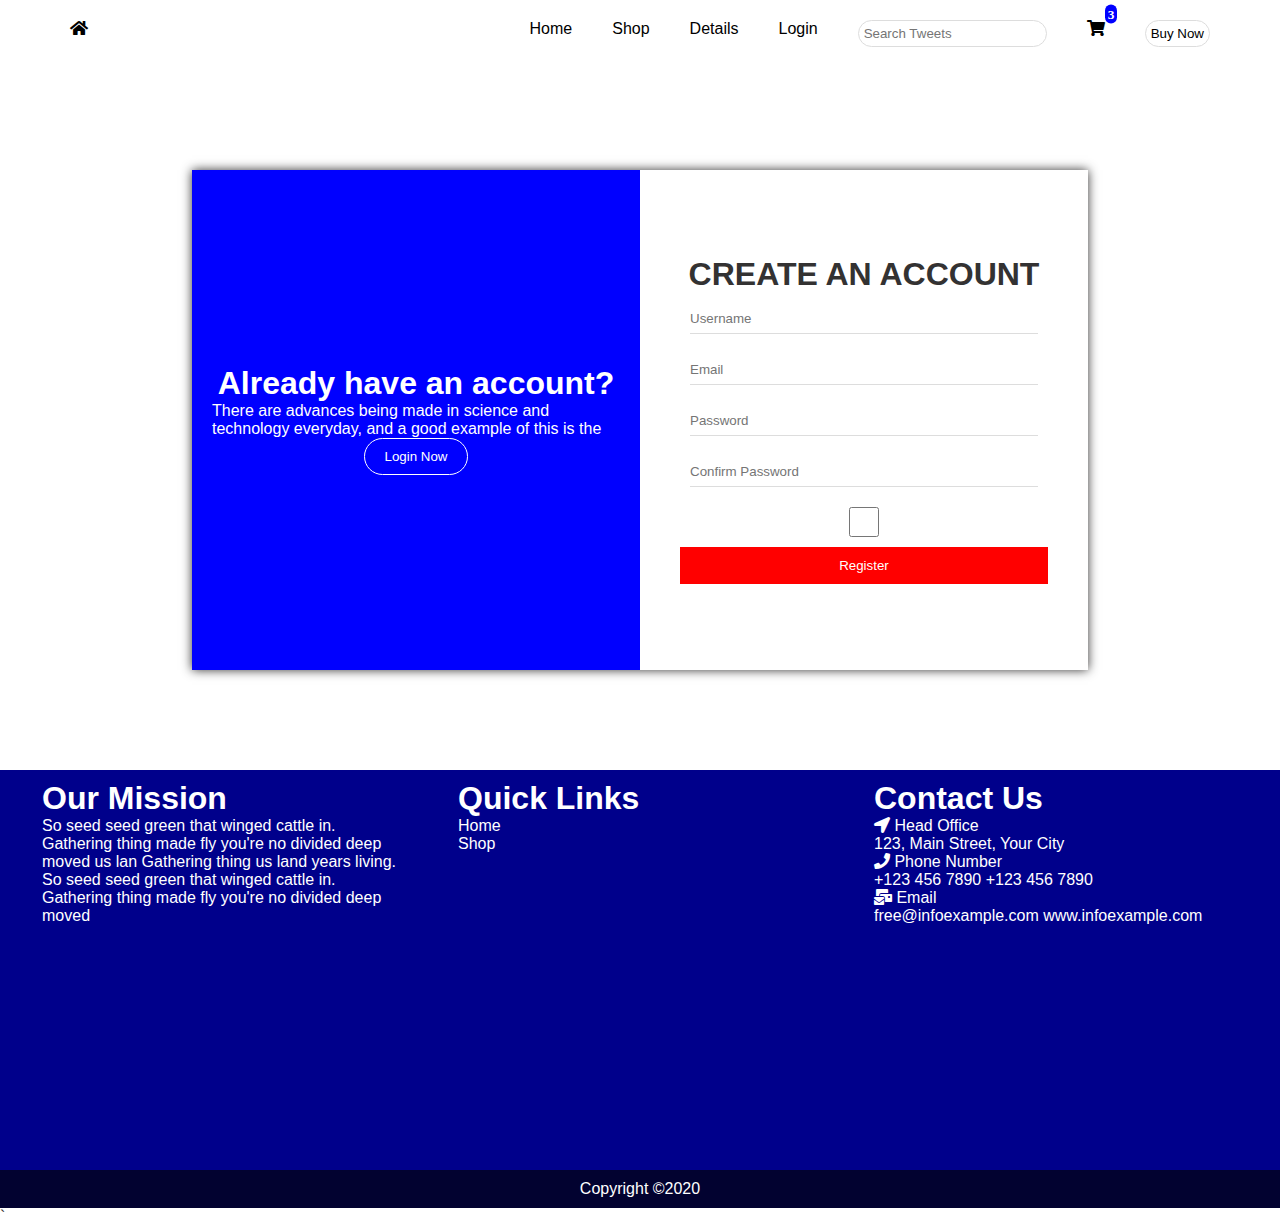
<file: register.html>
<!DOCTYPE html>
<html lang="en">
  <head>
    <meta charset="UTF-8" />
    <meta name="viewport" content="width=device-width, initial-scale=1.0" />
    <link rel="stylesheet" href="style.css" />
    <link rel="stylesheet" href="../font_awesome/css/all.min.css" />
    <title>Register</title>
  </head>
  <body>
    <div class="section-zero">
      <ul class="navbar">
        <li class="logo">
          <a href="./index.html"><i class="fa fa-home"></i></a>
        </li>
        <li class="item"><a href="./index.html">Home</a></li>
        <li class="item"><a href="./shop.html">Shop</a></li>
        <li class="item"><a href="./product_details.html">Details</a></li>
        <li class="item"><a href="./login.html">Login</a></li>
        <li class="item"><input type="text" placeholder="Search Tweets" /></li>
        <li class="item">
          <a href="./cart.html"
            ><i class="fa fa-shopping-cart"
              ><small id="cart-count">3</small></i
            ></a
          >
        </li>
        <li class="item">
          <a href="./checkout.html"><button>Buy Now</button></a>
        </li>
        <li class="toggle">
          <a href="#"><i onclick="handleToggle()" class="fa fa-bars"></i></a>
        </li>
      </ul>
    </div>
    <div class="login">
      <div class="login-section-one">
        <h1>Already have an account?</h1>
        <p>
          There are advances being made in science and technology everyday, and
          a good example of this is the
        </p>
        <a href="login.html"
          ><button id="call-to-register-button">Login Now</button></a
        >
      </div>
      <div class="login-section-two">
        <h1>CREATE AN ACCOUNT</h1>
        <input type="text" placeholder="Username" />
        <input type="email" placeholder="Email" />
        <input type="password" placeholder="Password" />
        <input type="password" placeholder="Confirm Password" />
        <input type="checkbox" id="checkbox" />
        <button id="register-button">Register</button>
      </div>
    </div>
    <div class="section-nine">
      <div class="mission">
        <h1>Our Mission</h1>
        <p>
          So seed seed green that winged cattle in. Gathering thing made fly
          you're no divided deep moved us lan Gathering thing us land years
          living. So seed seed green that winged cattle in. Gathering thing made
          fly you're no divided deep moved
        </p>
      </div>
      <div class="quick-links">
        <h1>Quick Links</h1>
        <p>
          <a href="./index.html">Home</a>
        </p>
        <p>
          <a href="./shop.html">Shop</a>
        </p>
      </div>
      <div class="contact-us">
        <h1>Contact Us</h1>
        <p><i class="fa fa-location-arrow"></i> Head Office</p>
        <p>
          123, Main Street, Your City
        </p>
        <p>
          <i class="fa fa-phone"></i>
          Phone Number
        </p>
        <p>+123 456 7890 +123 456 7890</p>
        <p>
          <i class="fa fa-mail-bulk"></i>
          Email
        </p>
        <p>free@infoexample.com www.infoexample.com</p>
      </div>
    </div>
    <div class="footer">
      <p>Copyright ©2020</p>
    </div>
  </body>
</html>
`
</file>
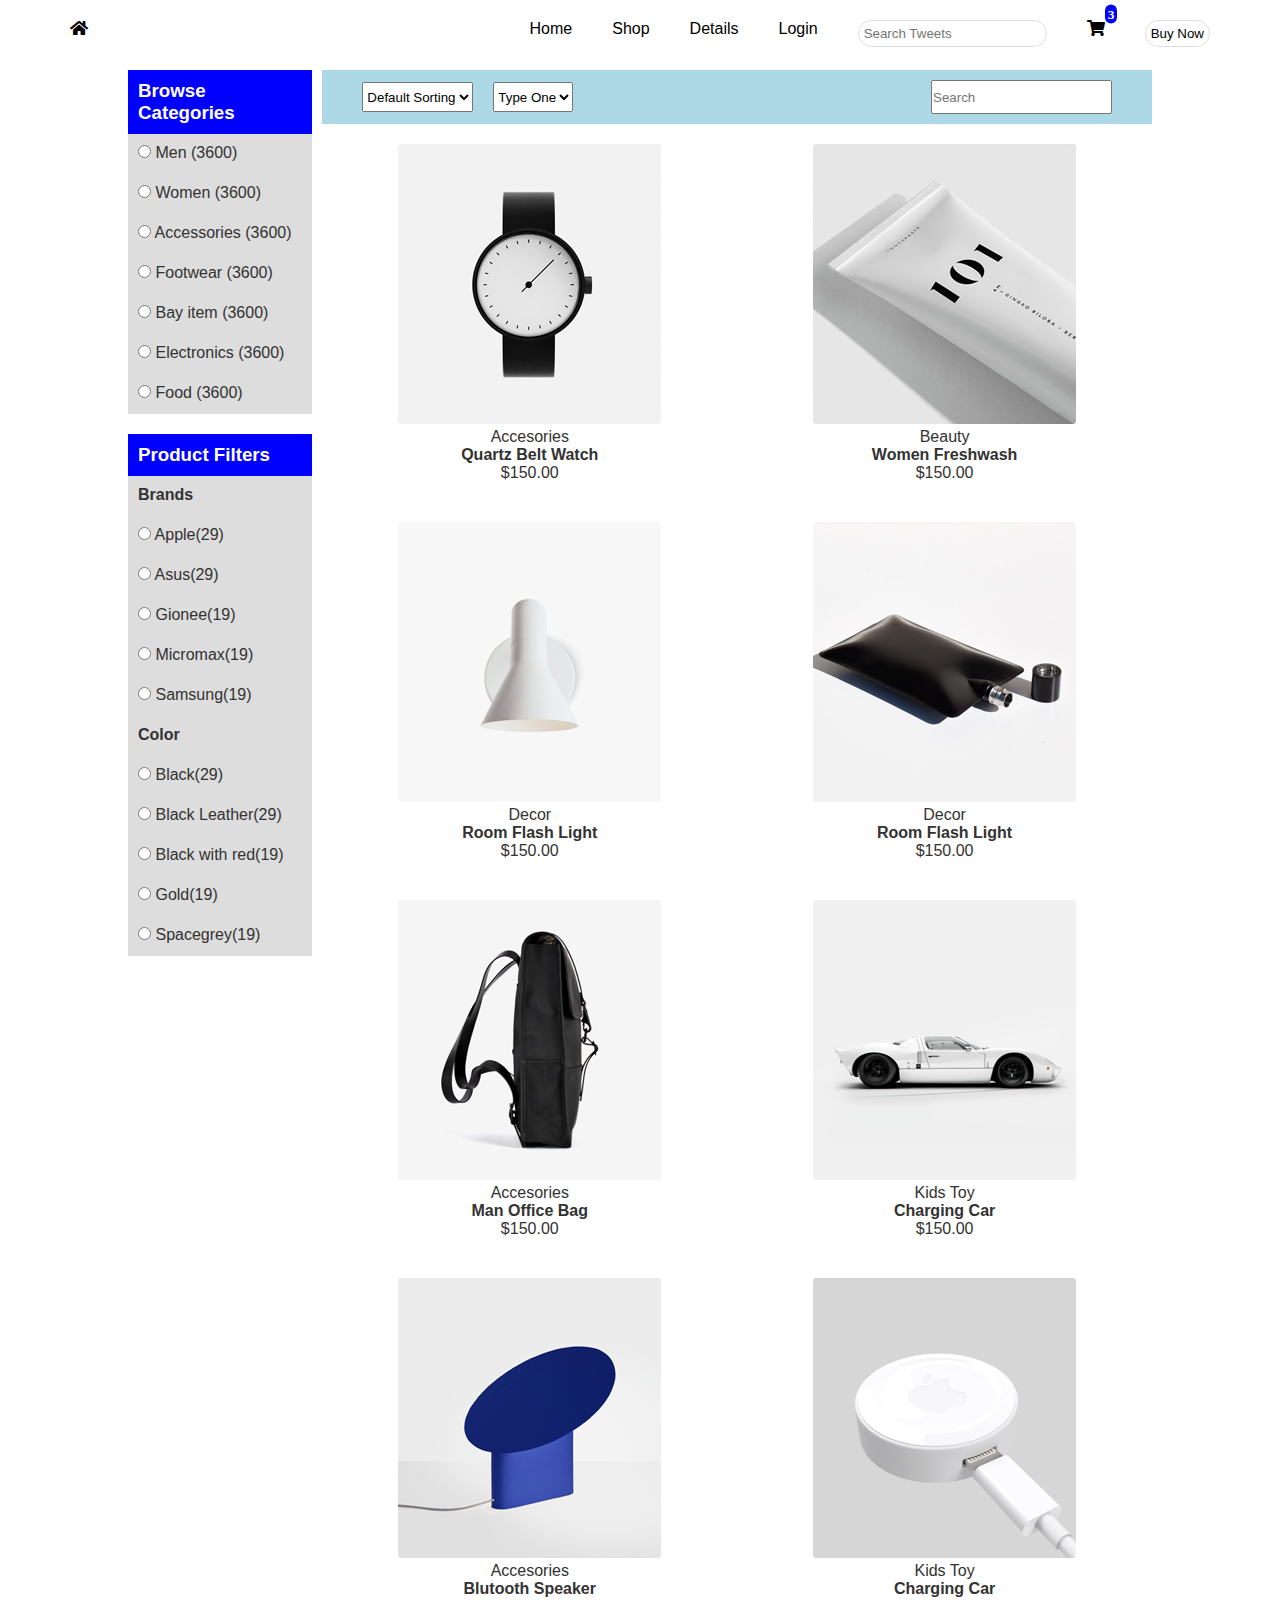
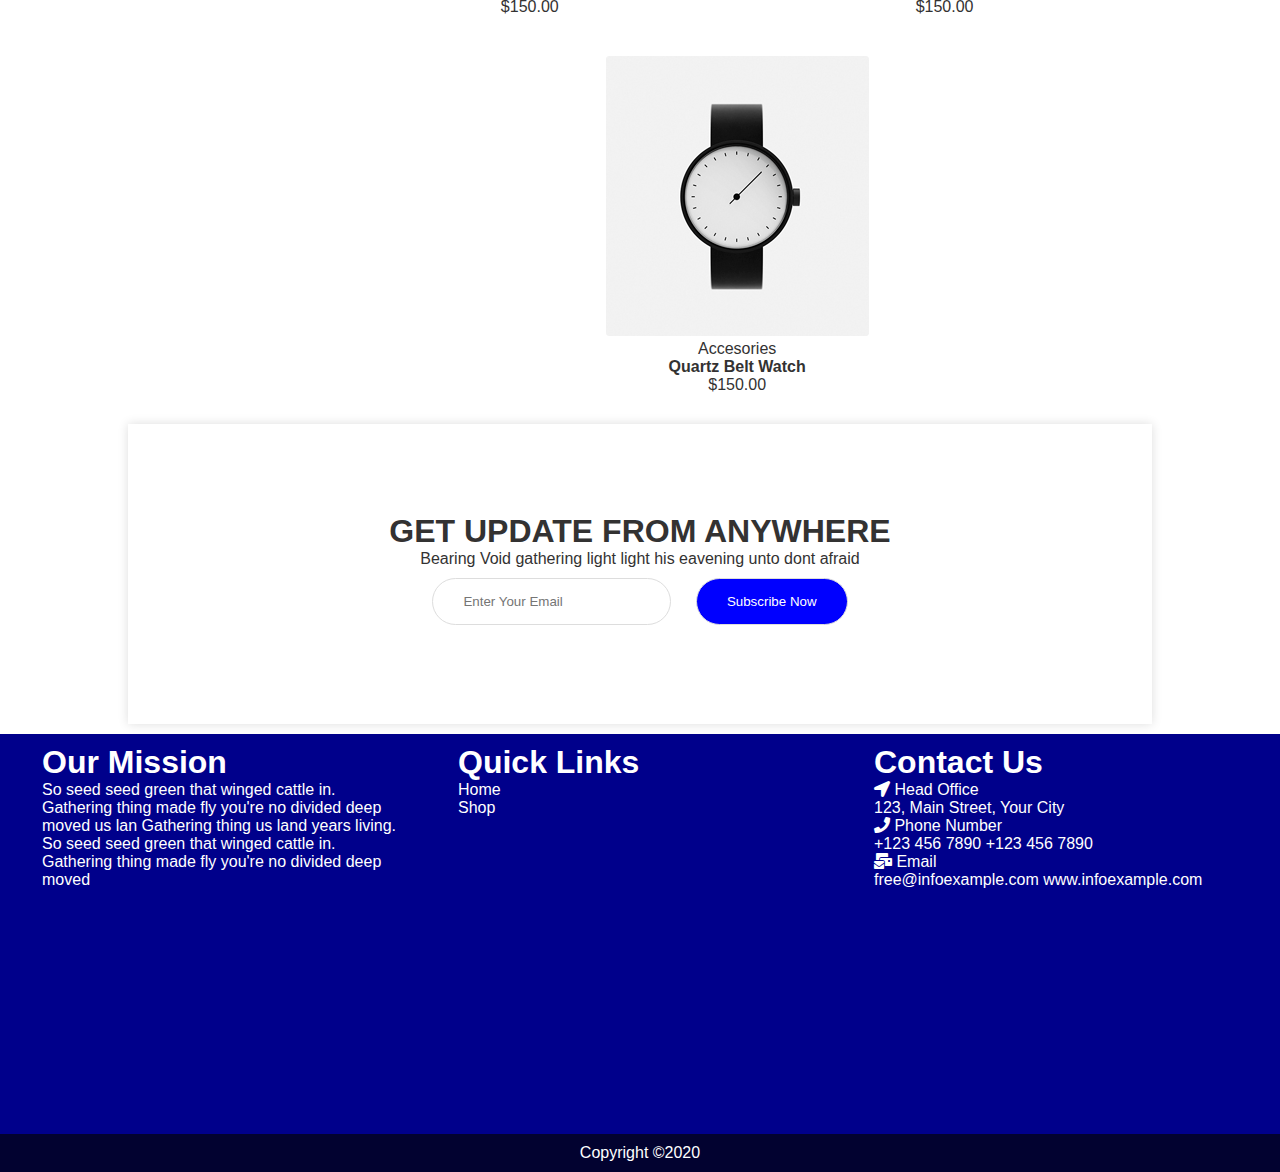
<file: shop.html>
<!DOCTYPE html>
<html lang="en">
  <head>
    <meta charset="UTF-8" />
    <meta name="viewport" content="width=device-width, initial-scale=1.0" />
    <link rel="stylesheet" href="style.css" />
    <link rel="stylesheet" href="../font_awesome/css/all.min.css" />
    <title>Shop Page</title>
  </head>
  <body>
    <div class="section-zero">
      <ul class="navbar">
        <li class="logo">
          <a href="./index.html"><i class="fa fa-home"></i></a>
        </li>
        <li class="item"><a href="./index.html">Home</a></li>
        <li class="item"><a href="./shop.html">Shop</a></li>
        <li class="item"><a href="./product_details.html">Details</a></li>
        <li class="item"><a href="./login.html">Login</a></li>
        <li class="item"><input type="text" placeholder="Search Tweets" /></li>
        <li class="item">
          <a href="./cart.html"
            ><i class="fa fa-shopping-cart"
              ><small id="cart-count">3</small></i
            ></a
          >
        </li>
        <li class="item">
          <a href="./checkout.html"><button>Buy Now</button></a>
        </li>
        <li class="toggle">
          <a href="#"><i onclick="handleToggle()" class="fa fa-bars"></i></a>
        </li>
      </ul>
    </div>
    <div class="grid-section">
      <div class="search">
        <select name="sorting" id="sorting">
          <option value="default_sorting">Default Sorting</option>
          <option value="default_sorting">Default Sorting</option>
          <option value="default_sorting">Default Sorting</option>
        </select>
        <select name="show" id="show">
          <option value="type-one">Type One</option>
          <option value="type-one">Type One</option>
          <option value="type-one">Type One</option>
        </select>
        <input
          type="text"
          name="searchQuery"
          id="searchQuery"
          placeholder="Search"
        />
      </div>
      <div class="filter">
        <div class="browse-categories">
          <h3>Browse Categories</h3>
          <div class="category">
            <input
              type="radio"
              name="category"
              id="category_one"
              value="category_one"
            />
            <label for="category_one">Men (3600)</label>
          </div>
          <div class="category">
            <input
              type="radio"
              name="category"
              id="category_two"
              value="category_two"
            />
            <label for="category_two">Women (3600)</label>
          </div>
          <div class="category">
            <input
              type="radio"
              name="category"
              id="category_three"
              value="category_three"
            />
            <label for="category_three">Accessories (3600)</label>
          </div>
          <div class="category">
            <input
              type="radio"
              name="category"
              id="category_four"
              value="category_four"
            />
            <label for="category_four">Footwear (3600)</label>
          </div>
          <div class="category">
            <input
              type="radio"
              name="category"
              id="category_five"
              value="category_five"
            />
            <label for="category_five">Bay item (3600)</label>
          </div>
          <div class="category">
            <input
              type="radio"
              name="category"
              id="category_six"
              value="category_six"
            />
            <label for="category_five">Electronics (3600)</label>
          </div>
          <div class="category">
            <input
              type="radio"
              name="category"
              id="category_seven"
              value="category_seven"
            />
            <label for="category_five">Food (3600)</label>
          </div>
        </div>
        <div class="product-filter">
          <h3>Product Filters</h3>
          <h4>Brands</h4>
          <div class="category">
            <input
              type="radio"
              name="category_filter"
              id="category_one"
              value="category_one"
            />
            <label for="category_one">Apple(29)</label>
          </div>
          <div class="category">
            <input
              type="radio"
              name="category_filter"
              id="category_two"
              value="category_two"
            />
            <label for="category_two">Asus(29)</label>
          </div>
          <div class="category">
            <input
              type="radio"
              name="category_filter"
              id="category_three"
              value="category_three"
            />
            <label for="category_three">Gionee(19)</label>
          </div>
          <div class="category">
            <input
              type="radio"
              name="category_filter"
              id="category_four"
              value="category_four"
            />
            <label for="category_four">Micromax(19)</label>
          </div>
          <div class="category">
            <input
              type="radio"
              name="category_filter"
              id="category_five"
              value="category_five"
            />
            <label for="category_five">Samsung(19)</label>
          </div>
          <h4>Color</h4>
          <div class="category">
            <input
              type="radio"
              name="category_color"
              id="category_one"
              value="category_one"
            />
            <label for="category_one">Black(29)</label>
          </div>
          <div class="category">
            <input
              type="radio"
              name="category_color"
              id="category_two"
              value="category_two"
            />
            <label for="category_two">Black Leather(29)</label>
          </div>
          <div class="category">
            <input
              type="radio"
              name="category_color"
              id="category_three"
              value="category_three"
            />
            <label for="category_three">Black with red(19)</label>
          </div>
          <div class="category">
            <input
              type="radio"
              name="category_color"
              id="category_four"
              value="category_four"
            />
            <label for="category_four">Gold(19)</label>
          </div>
          <div class="category">
            <input
              type="radio"
              name="category_color"
              id="category_five"
              value="category_five"
            />
            <label for="category_five">Spacegrey(19)</label>
          </div>
        </div>
      </div>
      <div class="product-list">
        <div class="items">
          <div class="item">
            <div class="image">
              <img src="./product/product1.png" alt="" />
              <div class="action-buttons">
                <i class="fa fa-search"></i>
                <i class="fa fa-shopping-cart"></i>
                <i class="fa fa-heart"></i>
              </div>
            </div>
            <div class="details">
              <p>Accesories</p>
              <p><b>Quartz Belt Watch</b></p>
              <p>$150.00</p>
            </div>
          </div>
          <div class="item">
            <div class="image">
              <img src="./product/product2.png" alt="" />
              <div class="action-buttons">
                <i class="fa fa-search"></i>
                <i class="fa fa-shopping-cart"></i>
                <i class="fa fa-heart"></i>
              </div>
            </div>
            <div class="details">
              <p>Beauty</p>
              <p><b> Women Freshwash</b></p>
              <p>$150.00</p>
            </div>
          </div>
          <div class="item">
            <div class="image">
              <img src="./product/product3.png" alt="" />
              <div class="action-buttons">
                <i class="fa fa-search"></i>
                <i class="fa fa-shopping-cart"></i>
                <i class="fa fa-heart"></i>
              </div>
            </div>
            <div class="details">
              <p>Decor</p>
              <p><b> Room Flash Light</b></p>
              <p>$150.00</p>
            </div>
          </div>
          <div class="item">
            <div class="image">
              <img src="./product/product4.png" alt="" />
              <div class="action-buttons">
                <i class="fa fa-search"></i>
                <i class="fa fa-shopping-cart"></i>
                <i class="fa fa-heart"></i>
              </div>
            </div>
            <div class="details">
              <p>Decor</p>
              <p><b>Room Flash Light</b></p>
              <p>$150.00</p>
            </div>
          </div>
          <div class="item">
            <div class="image">
              <img src="./product/product5.png" alt="" />
              <div class="action-buttons">
                <i class="fa fa-search"></i>
                <i class="fa fa-shopping-cart"></i>
                <i class="fa fa-heart"></i>
              </div>
            </div>
            <div class="details">
              <p>Accesories</p>
              <p><b> Man Office Bag</b></p>
              <p>$150.00</p>
            </div>
          </div>
          <div class="item">
            <div class="image">
              <img src="./product/product6.png" alt="" />
              <div class="action-buttons">
                <i class="fa fa-search"></i>
                <i class="fa fa-shopping-cart"></i>
                <i class="fa fa-heart"></i>
              </div>
            </div>
            <div class="details">
              <p>Kids Toy</p>
              <p><b> Charging Car</b></p>
              <p>$150.00</p>
            </div>
          </div>
          <div class="item">
            <div class="image">
              <img src="./product/product7.png" alt="" />
              <div class="action-buttons">
                <i class="fa fa-search"></i>
                <i class="fa fa-shopping-cart"></i>
                <i class="fa fa-heart"></i>
              </div>
            </div>
            <div class="details">
              <p>Accesories</p>
              <p><b>Blutooth Speaker</b></p>
              <p>$150.00</p>
            </div>
          </div>
          <div class="item">
            <div class="image">
              <img src="./product/product8.png" alt="" />
              <div class="action-buttons">
                <i class="fa fa-search"></i>
                <i class="fa fa-shopping-cart"></i>
                <i class="fa fa-heart"></i>
              </div>
            </div>
            <div class="details">
              <p>Kids Toy</p>
              <p><b> Charging Car</b></p>
              <p>$150.00</p>
            </div>
          </div>
          <div class="item">
            <div class="image">
              <img src="./product/product1.png" alt="" />
              <div class="action-buttons">
                <i class="fa fa-search"></i>
                <i class="fa fa-shopping-cart"></i>
                <i class="fa fa-heart"></i>
              </div>
            </div>
            <div class="details">
              <p>Accesories</p>
              <p><b>Quartz Belt Watch</b></p>
              <p>$150.00</p>
            </div>
          </div>
        </div>
      </div>
    </div>
    <div class="section-eight">
      <h1>GET UPDATE FROM ANYWHERE</h1>
      <p>Bearing Void gathering light light his eavening unto dont afraid</p>
      <div>
        <input
          type="text"
          name="email"
          id="email"
          placeholder="Enter Your Email"
        />
        <button>Subscribe Now</button>
      </div>
    </div>
    <div class="section-nine">
      <div class="mission">
        <h1>Our Mission</h1>
        <p>
          So seed seed green that winged cattle in. Gathering thing made fly
          you're no divided deep moved us lan Gathering thing us land years
          living. So seed seed green that winged cattle in. Gathering thing made
          fly you're no divided deep moved
        </p>
      </div>
      <div class="quick-links">
        <h1>Quick Links</h1>
        <p>
          <a href="./index.html">Home</a>
        </p>
        <p>
          <a href="./shop.html">Shop</a>
        </p>
      </div>
      <div class="contact-us">
        <h1>Contact Us</h1>
        <p><i class="fa fa-location-arrow"></i> Head Office</p>
        <p>
          123, Main Street, Your City
        </p>
        <p>
          <i class="fa fa-phone"></i>
          Phone Number
        </p>
        <p>+123 456 7890 +123 456 7890</p>
        <p>
          <i class="fa fa-mail-bulk"></i>
          Email
        </p>
        <p>free@infoexample.com www.infoexample.com</p>
      </div>
    </div>
    <div class="footer">
      <p>Copyright ©2020</p>
    </div>
    <script src="./index.js"></script>
  </body>
</html>
</file>
<file: style.css>
body {
  margin: 0;
  padding: 0;
  font-family: "Lato", sans-serif;
  color: rgb(51, 50, 50);
}
* {
  margin: 0;
  padding: 0;
}
.light-h-one {
  font-weight: 300;
}
.slight-h-one {
  font-weight: 400;
}
.bold-h-one {
  font-weight: 700;
}
.thin-p {
  font-weight: 200;
  color: rgb(107, 106, 106);
}
.small_text {
  font-size: small;
  font-weight: 100;
}
a,
a:link,
a:visited {
  text-decoration: none;
}
button,
input,
select {
  outline: none;
}

/*section-zero*/
.section-zero {
  height: 70px;
}
/*section-zero*/

/* navbar */
.navbar {
  box-sizing: border-box;
  z-index: 2;
  margin: 0;
  padding: 0 50px;
  width: 100%;
  box-sizing: border-box;
  position: fixed;
  background-color: #fff;
  list-style: none;
  display: flex;
  flex-wrap: wrap;
  justify-content: space-between;
  align-items: center;
}
.navbar a,
.navbar a:link,
.navbar a:visited {
  color: black;
}
.navbar li {
  display: block;
  margin: 20px 20px;
}
.navbar .toggle {
  order: 1;
}
.navbar .item {
  order: 3;
  width: 100%;
  display: none;
}
.active .item {
  display: block;
}
.navbar button,
.navbar input {
  padding: 5px;
  border: #ddd solid 1px;
  border-radius: 20px;
  background-color: #fff;
}
.navbar .fa-shopping-cart {
  position: relative;
}
.navbar #cart-count {
  position: absolute;
  padding: 3px;
  background-color: blue;
  color: white;
  border-radius: 100px;
  font-size: smaller;
  transform: translate(0, -80%);
}
@media screen and (min-width: 960px) {
  .navbar {
    align-items: flex-start;
    flex-wrap: nowrap;
  }
  .navbar .logo {
    order: 0;
    margin-right: auto;
  }
  .navbar .item {
    order: 1;
    position: relative;
    display: block;
    width: auto;
  }
  .navbar .toggle {
    display: none;
  }
}
/* navbar */

/*section-one*/
.section-one {
  box-sizing: border-box;
  overflow: hidden;
  width: 100%;
  display: grid;
  grid-template-columns: 20vw 15vw 10vw 55vw;
  grid-template-rows: 7vh 70vh;
}
.blue {
  grid-row: 1/3;
  grid-column: 1/3;
  background-color: blue;
}
.light-blue {
  grid-row: 2/3;
  grid-column: 2/4;
  background-color: lightblue;
  z-index: 1;
  background: url("./hero-banner.png");
  background-position: bottom;
  background-size: cover;
}
.white {
  box-sizing: border-box;
  grid-row: 1/3;
  grid-column: 3/5;
  background-color: white;
}
.text {
  grid-row: 2/3;
  grid-column: 4/5;
  padding: 50px;
}
.text h1 {
  font-size: 3rem;
}
.text button {
  padding: 15px 40px;
  margin-top: 20px;
  color: white;
  border-radius: 30px;
  background-color: blue;
  border: blue;
}
.text .content {
  width: 60%;
  margin-left: 30px;
}
@media screen and (max-width: 1080px) {
  .light-blue {
    display: none;
  }
  .section-one {
    width: 100%;
    display: grid;
    grid-template-columns: 10vw 90vw;
    grid-template-rows: auto;
  }
  .blue {
    grid-column: 1/2;
    background-color: blue;
  }
  .white {
    grid-column: 2/3;
    background-color: white;
  }
  .text {
    grid-column: 2/3;
    padding: 100px 20px;
    box-sizing: border-box;
  }
  .text .content {
    width: 100%;
    margin-left: 0px;
  }
  .text h1 {
    font-size: 1.5rem;
  }
}
/*section-three*/
.section-three {
  margin-top: 3px;
  box-sizing: border-box;
  display: flex;
  flex-wrap: wrap;
  justify-content: center;
  align-items: center;
}
.section-three .item {
  position: relative;
  flex: 0 1 33%;
  margin: 2px;
  overflow: hidden;
}

.section-three .item .text {
  padding: 10px;
  position: absolute;
  background-color: blue;
  color: white;
  width: 60%;
  display: block;
  visibility: hidden;
  height: 100px;
  top: 60%;
  transition: visibility 0.5s;
}
.item img {
  transition: opacity 0.5s;
}
.section-three .item:hover img {
  opacity: 0.3;
}
.section-three .item:hover .text {
  visibility: visible;
}
@media screen and (max-width: 600px) {
  .section-three .item {
    position: relative;
    flex: 0 1 100%;
    margin: 2px;
    overflow: hidden;
  }
}
/*section-four*/
.section-four {
  width: 80%;
  margin: 100px auto;
}
.section-four h1 {
  margin-bottom: 70px;
}
.section-four .items {
  display: flex;
  flex-wrap: wrap;
  justify-content: space-between;
  text-align: center;
}
.underlined {
  border-bottom: 2px solid blue;
}
.section-four .items .item .image {
  position: relative;
}
.section-four .items .item .action-buttons {
  opacity: 0.4;
  visibility: hidden;
  bottom: 0;
  width: 100%;
  position: absolute;
  background-color: #ddd;
  height: 70px;
  display: flex;
  justify-content: space-evenly;
  align-items: center;
  transition: visibility 0.6s;
}
.section-four .items .item .action-buttons i {
  background-color: blue;
  padding: 10px;
  color: white;
}
.section-four .items .item:hover .action-buttons {
  visibility: visible;
}
/*section-five*/
.section-five {
  position: relative;
  background: url("./home/parallax-bg.png");
  background-position: center;
  background-size: cover;
  margin: 0;
  padding: 0;
  box-sizing: border-box;
  width: 100%;
  min-height: 450px;
  overflow: hidden;
}
.section-five .text {
  position: absolute;
  left: 10%;
  text-align: center;
}
/*section-six*/
.section-six {
  width: 80%;
  margin: 100px auto;
}
.section-six h1 {
  margin-bottom: 70px;
}
.section-six .items {
  display: flex;
  flex-wrap: wrap;
  justify-content: space-between;
  text-align: center;
}
.underlined {
  border-bottom: 2px solid blue;
}
.section-six .items .item .image {
  position: relative;
}
.section-six .items .item .action-buttons {
  opacity: 0.4;
  visibility: hidden;
  bottom: 0;
  width: 100%;
  position: absolute;
  background-color: #ddd;
  height: 70px;
  display: flex;
  justify-content: space-evenly;
  align-items: center;
  transition: visibility 0.6s;
}
.section-six .items .item .action-buttons i {
  background-color: blue;
  padding: 10px;
  color: white;
}
.section-six .items .item:hover .action-buttons {
  visibility: visible;
}
/*section-seven*/
.section-seven {
  width: 80%;
  margin: 100px auto;
}
.section-seven h1 {
  margin-bottom: 70px;
}
.section-seven .items {
  display: flex;
  flex-wrap: wrap;
  justify-content: space-evenly;
  align-items: center;
}
.underlined {
  border-bottom: 2px solid blue;
}
.section-seven .items .item {
  flex: 0 0 30%;
}
.section-seven .items .item a {
  color: black;
}
.section-seven .items .item .details {
  padding: 10px;
}
/*section-eight*/
.section-eight {
  display: flex;
  flex-direction: column;
  justify-content: center;
  align-items: center;
  width: 80%;
  margin: 10px auto;
  text-align: center;
  box-shadow: #ddd 0px 0px 10px 0px;
  min-height: 300px;
}
.section-eight input,
.section-eight button {
  padding: 15px 30px;
  border-radius: 30px;
  border: #ddd 1px solid;
  margin: 10px;
}
.section-eight button {
  background-color: blue;
  color: white;
}
/*section-nine*/
.section-nine {
  width: 100%;
  background-color: darkblue;
  box-sizing: border-box;
  display: flex;
  justify-content: space-evenly;
  align-items: baseline;
  flex-wrap: wrap;
  min-height: 400px;
}
.section-nine .mission,
.section-nine .quick-links,
.section-nine .contact-us {
  flex: 0 0 30%;
  color: white;
  padding: 10px;
  box-sizing: border-box;
}
.section-nine a {
  color: white;
}
@media screen and (max-width: 600px) {
  .section-nine .mission,
  .section-nine .quick-links,
  .section-nine .contact-us {
    flex: 0 0 100%;
  }
}
/*footer*/
.footer {
  width: 100%;
  padding: 10px;
  box-sizing: border-box;
  text-align: center;
  background-color: rgb(2, 2, 48);
  color: white;
}

/* ------Shop Section ------------- */
.grid-section {
  width: 80%;
  margin: auto;
  display: grid;
  grid-template-columns: 2fr 10px 9fr;
  grid-template-rows: auto;
  grid-template-areas:
    "filter . search"
    "filter . list";
}
.grid-section .search {
  grid-area: search;
}
.grid-section .filter {
  grid-area: filter;
}
.product-list {
  grid-area: list;
}
.grid-section .search {
  padding: 0 30px;
  display: flex;
  background-color: lightblue;
  justify-content: center;
  align-items: center;
  flex-wrap: wrap;
}
.grid-section .search select,
.grid-section .search input {
  flex: 0 0 auto;
  margin: 10px;
  height: 30px;
}
.grid-section .search input {
  margin-left: auto;
}
.grid-section .filter .browse-categories {
  display: flex;
  flex-direction: column;
  justify-content: center;
  align-items: center;
}
.grid-section .filter .browse-categories h3,
.grid-section .filter .browse-categories div {
  background-color: #ddd;
  width: 100%;
  box-sizing: border-box;
  margin: 0 20px;
  padding: 10px;
  min-height: 40px;
}
.grid-section .filter .browse-categories h3 {
  background-color: blue;
  color: white;
}
.grid-section .filter .product-filter {
  margin-top: 20px;
  display: flex;
  flex-direction: column;
  justify-content: center;
  align-items: center;
}
.grid-section .filter .product-filter h3,
.grid-section .filter .product-filter h4,
.grid-section .filter .product-filter div {
  background-color: #ddd;
  width: 100%;
  box-sizing: border-box;
  margin: 0 20px;
  padding: 10px;
  min-height: 40px;
}
.grid-section .filter .product-filter h3 {
  background-color: blue;
  color: white;
}
/*product-list*/
.product-list {
  margin: 0;
  padding: 0;
  box-sizing: border-box;
  width: 100%;
}
.product-list .items {
  display: flex;
  flex-wrap: wrap;
  justify-content: space-around;
  align-items: center;
  text-align: center;
}
.underlined {
  border-bottom: 2px solid blue;
}
.product-list .items .item {
  margin: 20px;
}
.product-list .items .item .image {
  position: relative;
}
.product-list .items .item .action-buttons {
  opacity: 0.4;
  visibility: hidden;
  bottom: 0;
  width: 100%;
  position: absolute;
  background-color: #ddd;
  height: 70px;
  display: flex;
  justify-content: space-evenly;
  align-items: center;
  transition: visibility 0.6s;
}
.product-list .items .item .action-buttons i {
  background-color: blue;
  padding: 10px;
  color: white;
}
.product-list .items .item:hover .action-buttons {
  visibility: visible;
}
@media screen and (max-width: 600px) {
  .grid-section {
    width: 80%;
    margin: auto;
    display: grid;
    grid-template-columns: auto;
    grid-template-rows: auto;
    grid-template-areas:
      "search"
      "filter"
      "list";
  }
}
/*product-details*/
.product-details {
  display: flex;
  justify-content: center;
  align-items: center;
  flex-wrap: wrap;
}
.product-details .text,
.product-details .image {
  flex: 0 1 30%;
}
.product-details .text input {
  width: 30px;
}
.product-details .text i {
  display: inline-block;
  padding: 10px;
  margin: 10px;
  background-color: #ddd;
}
.product-details .text h2 {
  color: blue;
}
.product-details .image img {
  width: 100%;
}
@media screen and (max-width: 600px) {
  .product-details .text,
  .product-details .image {
    flex: 0 1 100%;
  }
}

/* One page tabs*/
.onpage-tab {
  width: 70%;
  margin: auto;
  border: solid #ddd 1px;
  margin-bottom: 20px;
}
.onpage-tab .buttons {
  padding: 10px 0;
  background-color: #ddd;
  display: flex;
  justify-content: center;
  align-items: center;
}
.onpage-tab .buttons button {
  padding: 10px;
  border-radius: 20px;
  background-color: #fff;
  outline: none;
  border: white;
  margin: 0 auto;
}
.onpage-tab .tabcontent {
  padding: 10px;
}
.onpage-tab .tabcontent .specification p {
  display: flex;
  justify-content: space-between;
  border-bottom: 1px solid #ddd;
}
@media screen and (max-width: 600px) {
  .onpage-tab {
    width: 100%;
    box-sizing: border-box;
  }
}
/*comment-section*/
.comment-section {
  margin-top: 10px;
  display: flex;
  justify-content: center;
  flex-wrap: wrap;
}
.comment-section .comment-list,
.comment-section .comment-form {
  flex: 0 0 48%;
}
@media screen and (max-width: 600px) {
  .comment-section .comment-list,
  .comment-section .comment-form {
    flex: 0 0 100%;
  }
}
.comment .comment-section-one {
  width: 100%;
  display: flex;
  justify-content: space-around;
  align-items: center;
}
.comment .comment-section-one button,
.comment .comment-section-one img,
.comment .comment-section-one div {
  margin: 10px;
}
.comment .comment-section-one button {
  margin-left: auto;
  padding: 5px 20px;
  border: #ddd 1px solid;
  outline: none;
  border-radius: 20px;
}
.comment-section .comment-form {
  padding: 20px;
  box-sizing: border-box;
}
.comment-section .comment-form input,
.comment-section .comment-form textarea {
  width: 90%;
  display: block;
  margin: 10px 0;
  height: 30px;
  outline: none;
  border-radius: 5px;
  font-size: large;
  border: solid #ddd 1px;
}
/*review-section*/
.review-section {
  margin-top: 10px;
  display: flex;
  justify-content: center;
  flex-wrap: wrap;
}
.review-section .review-list,
.review-section .review-form {
  flex: 0 0 48%;
}
.review-section .review-list .overall-review {
  display: flex;
  justify-content: space-evenly;
  align-items: center;
}
.review-section .review-list .overall-review .overall-review-one {
  text-align: center;
  flex: 0 1 150px;
  margin-right: 10px;
  background-color: #ddd;
}
@media screen and (max-width: 600px) {
  .review-section .review-list,
  .review-section .review-form {
    flex: 0 0 100%;
  }
}
.review .review-section-one {
  width: 100%;
  display: flex;
  justify-content: start;
  align-items: center;
}
.review .review-section-one img,
.review .review-section-one div {
  margin: 10px;
}
.review-section .review-form {
  padding: 20px;
  box-sizing: border-box;
}
.review-section .review-form input,
.review-section .review-form textarea {
  width: 90%;
  display: block;
  margin: 10px 0;
  height: 30px;
  outline: none;
  border-radius: 5px;
  font-size: large;
  border: solid #ddd 1px;
}
.fa-star {
  color: yellow;
}

/*product-details-popular-section*/
.product-details-popular-section {
  width: 80%;
  margin: 100px auto;
}
.product-details-popular-section h1 {
  margin-bottom: 70px;
}
.product-details-popular-section .items {
  display: flex;
  flex-wrap: wrap;
}
.product-details-popular-section .section-of-three {
  margin: 10px;
  display: flex;
  flex-direction: column;
  width: 250px;
  padding: 20px;
  border: solid #ddd 1px;
}
.product-details-popular-section .section-of-three .item {
  display: flex;
  text-align: start;
}
.product-details-popular-section .section-of-three .item .details {
  margin-left: 20px;
}
.product-details-popular-section .items {
  display: flex;
  flex-wrap: wrap;
  justify-content: space-between;
  text-align: center;
}
.underlined {
  border-bottom: 2px solid blue;
}
/*Login*/
.login {
  display: flex;
  justify-content: center;
  align-items: center;
  flex-wrap: wrap;
  margin: 100px auto;
  width: 70%;
  box-shadow: 0px 0px 10px 0px;
}
.login button {
  padding: 10px 20px;
  border-radius: 30px;
  border: white solid 1px;
  outline: none;
  background-color: blue;
  color: white;
}
.login #call-to-register-button:hover {
  background-color: red;
}
.login #register-button {
  background-color: red;
  border: red solid 1px;
  border-radius: 0;
}
.login .login-section-one {
  flex: 0 1 50%;
  background-color: blue;
  height: 500px;
  display: flex;
  flex-direction: column;
  justify-content: center;
  align-items: center;
  padding: 10px 20px;
  box-sizing: border-box;
  color: white;
}
.login .login-section-one a {
  color: white;
  text-decoration: none;
}
.login .login-section-two {
  flex: 0 1 50%;
  background-color: white;
  height: 500px;
  display: flex;
  flex-direction: column;
  justify-content: center;
  text-align: center;
  padding: 20px 40px;
  box-sizing: border-box;
}
.login .login-section-two input {
  height: 30px;
  margin: 10px;
  border: none;
  border-bottom: 1px solid #ddd;
}
@media screen and (max-width: 600px) {
  .login {
    width: 100%;
    margin: 0;
  }
  .login .login-section-one {
    flex: 0 1 100%;
  }
  .login .login-section-two {
    flex: 0 1 100%;
  }
}
/*Checkout*/
.checkout {
  width: 70%;
  margin: auto;
  font-size: small;
}
.login-new-customer__blue_bc {
  background-color: lightblue;
  padding: 10px;
}
.checkout select,
.checkout textarea,
.checkout input {
  margin: 10px;
}
.checkout button {
  display: inline-block;
  padding: 15px 30px;
  color: white;
  background-color: blue;
  border-radius: 100px;
  border: blue solid 1px;
  outline: none;
  margin: 10px;
}
.checkout .small_size {
  height: 40px;
  width: 40%;
  box-sizing: border-box;
  margin: 10px auto;
}
.checkout .big_size {
  height: 40px;
  width: 80%;
  box-sizing: border-box;
  margin: 10px auto;
}
@media screen and (max-width: 600px) {
  .checkout {
    width: 80%;
    margin: auto;
  }
  .checkout .small_size {
    width: 100%;
  }
  .checkout .big_size {
    width: 100%;
  }
}
.login-new-customer {
  width: 100%;
}
.login-new-customer__row {
  margin: 20px auto;
  box-sizing: border-box;
  display: flex;
  justify-content: space-between;
  align-items: flex-start;
  flex-wrap: wrap;
}
.login-new-customer__column--one {
  flex: 0 0 60%;
}
.login-new-customer__column--two {
  flex: 0 0 30%;
  margin: 10px 0;
  box-sizing: border-box;
  background-color: #ddd;
  padding: 20px;
}
.login-new-customer__column--two button {
  display: block;
}
.white_bc {
  background-color: #fff;
  padding: 10px;
}
.login-new-customer__column--two .order .order__row {
  display: flex;
  justify-content: space-between;
}
@media screen and (max-width: 600px) {
  .login-new-customer__column--one {
    flex: 0 0 100%;
  }
  .login-new-customer__column--two {
    flex: 0 0 100%;
  }
}
/*Cart*/
.cart-products-table {
  width: 70%;
  margin: 50px auto;
  font-size: medium;
  overflow-x: auto;
}
.cart-products-table table {
  width: 100%;
}
/* .cart-products-table table, */
.cart-products-table th,
.cart-products-table td {
  border-bottom: 1px solid #ddd;
  /* border-collapse: collapse; */
}
.cart-products-table th,
.cart-products-table td {
  padding: 15px;
}
.cart-products-table th {
  text-align: left;
}
.cart-products-table td#t {
  box-sizing: border-box;
  display: flex;
  justify-content: start;
  align-items: center;
}
.cart-products-table td#t span {
  margin-left: 20px;
}
.cart-products-table table input {
  height: 40px;
  width: 40px;
  text-align: center;
  font-size: medium;
}
.cart-action-buttons {
  width: 70%;
  margin: auto;
  border-bottom: 1px solid #ddd;
  padding: 0 20px 20px 20px;
  display: flex;
  justify-content: center;
  align-items: center;
  flex-wrap: wrap;
}
.cart-action-buttons #update {
  margin-right: auto;
}
.cart-action-buttons button,
.cart-action-buttons input {
  outline: none;
  margin: 10px;
  padding: 10px 30px;
  border-radius: 100px;
  border: solid #ddd 1px;
  background-color: lightblue;
}
.cart-action-buttons button#apply {
  background-color: blue;
  color: white;
}
@media screen and (max-width: 600px) {
  .cart-action-buttons #update {
    margin-right: none;
  }
  .cart-action-buttons button,
  .cart-action-buttons input {
    margin: 10px auto;
    width: 80%;
  }
}
.shipping-fee {
  border-bottom: 1px solid #ddd;
  width: 70%;
  margin: 30px auto;
  padding: 10px 0;
  text-align: right;
}
.shipping-fee input,
.shipping-fee select,
.shipping-fee button {
  padding: 10px;
  border-radius: 100px;
  background-color: lightblue;
  border: solid #ddd 1px;
  margin: 10px;
}
.purchase-button {
  width: 70%;
  margin: 10px auto 70px auto;
  text-align: right;
}
.purchase-button button {
  padding: 10px;
  border-radius: 100px;
  border: solid #ddd 1px;
  margin: 10px;
}
#checkout-button {
  background-color: blue;
  color: white;
}
</file>
